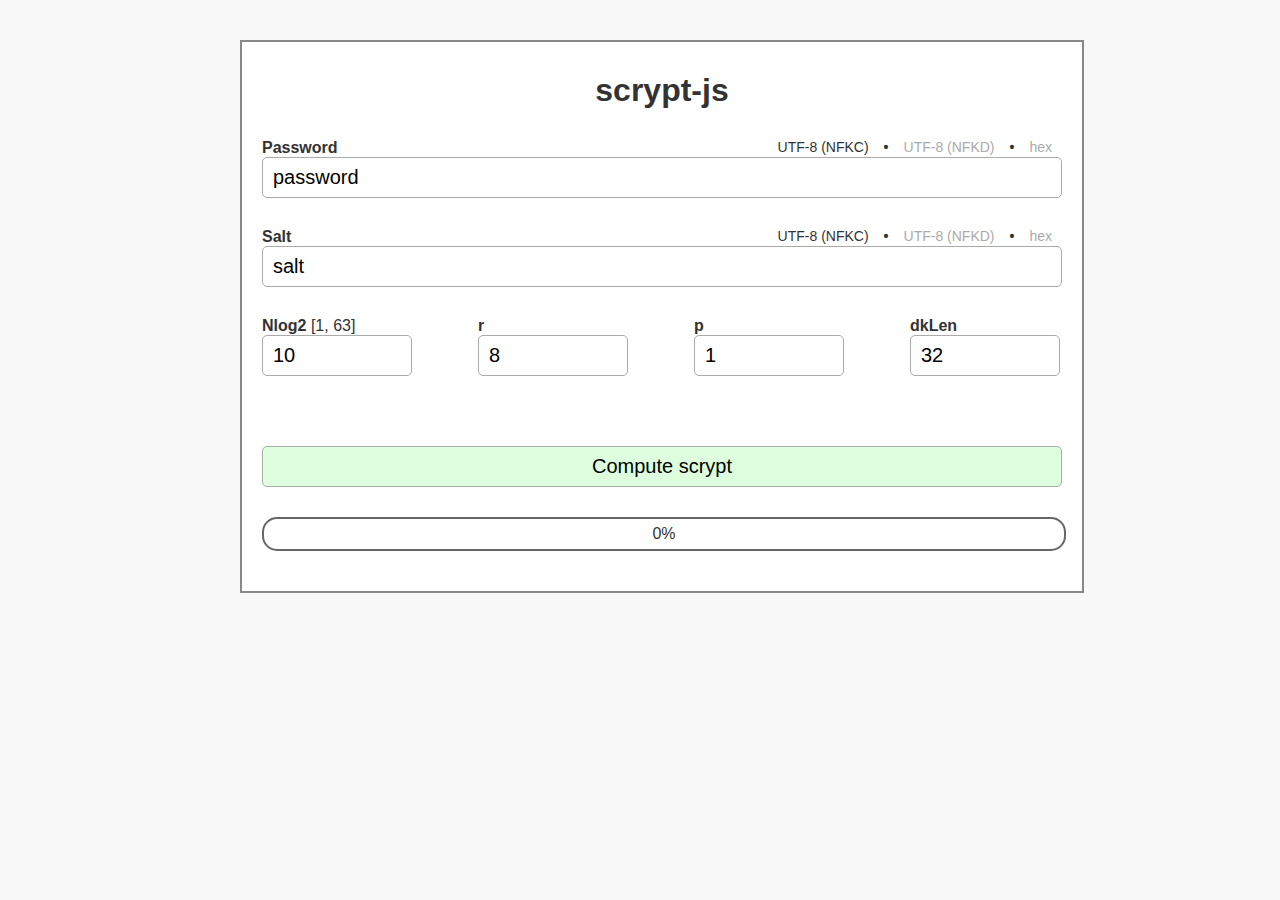
<file: .netlify/functions/node_modules/scrypt-js/index.html>
<html>
    <head>
        <title>scrypt-js</title>
        <style type="text/css">
            body {
               background: #f8f8f8;
                color: #333;
                margin: 40px 0;
            }

            body > div {
                font-family: sans-serif;
                margin-left: 50%;
            }

            body > div > div {
                background: #fff;
                border: 2px solid #888;
                margin-left: -400px;
                padding: 30px 20px 0;
                width: 800px;
            }

            h1 {
                margin: 0 0 30px 0;
                text-align: center;
            }

            .forms {
                float: right;
                font-size: 14px;
                padding-right: 10px;
            }

            .forms a {
                color: #aaa;
                cursor: pointer;
            }

            .forms b {
                padding: 0 15px;
            }

            .forms .selected {
                color: #333;
            }

            input {
                border: 1px solid #aaa;
                border-radius: 5px;
                font-size: 20px;
                padding: 8px 10px;
                width: 100%;
            }

            input[type=submit] {
                background-color: #dfd;
                cursor: pointer;
                margin-top: 40px;
            }

            input[type=submit]:active {
                background-color: #cfc;
                color: #040;
            }

            input[type=submit].cancel {
                background-color: #fdd;
            }

            input[type=submit]:active.cancel {
                background-color: #fcc;
                color: #400;
            }

            input {
                margin-bottom: 30px;
            }

            .param:first-child {
                 margin-left: 0;
            }

            .param {
                float: left;
                margin-left: 66px;
                width: 150px;
            }

            .param input {
            }

            .clearfix {
                clear: both;
            }

            #result {
                margin: 40px 0;
            }

            .progress {
                border: 2px solid #666;
                border-radius: 15px;
                height: 30px;
                position: relative;
                width: 100%;
            }

            #progressBar {
                background: #ccf;
                border-radius: 15px;
                position: absolute;
                left: 0;
                top: 0;
                width: 0;
                height: 30px;
            }

            #progressAmount {
                position: absolute;
                left: 0;
                top: 0;
                text-align: center;
                line-height: 30px;
                width: 100%;
                height: 30px;
            }
        </style>
    </head>
    <body>
        <div>
            <div>
                <h1>scrypt-js</h1>
                <div>
                    <div><b>Password</b> <span id="form-password" class="forms"><a class="form selected">UTF-8 (NFKC)</a><b>&bull;</b><a class="form">UTF-8 (NFKD)</a><b>&bull;</b><a class="form">hex</a></span></div>
                    <input id="pbkdf-password" type="text" value="password" />

                    <div><b>Salt</b> <span id="form-salt" class="forms"><a class="form selected">UTF-8 (NFKC)</a><b>&bull;</b><a class="form">UTF-8 (NFKD)</a><b>&bull;</b><a class="form">hex</a></span></div>
                    <input id="pbkdf-salt" type="text" value="salt" />

                    <div class="clearfix"></div>
                    <div>
                        <div class="param">
                            <div><b>Nlog2</b> [1, 63]</div>
                            <input id="pbkdf-Nlog2" type="text" value="10" />
                        </div>
                        <div class="param">
                            <div><b>r</b></div>
                            <input id="pbkdf-r" type="text" value="8" />
                        </div>
                        <div class="param">
                            <div><b>p</b></div>
                            <input id="pbkdf-p" type="text" value="1" />
                        </div>
                        <div class="param">
                            <div><b>dkLen</b></div>
                            <input id="pbkdf-dkLen" type="text" value="32" />
                        </div>
                    </div>
                    <div class="clearfix"></div>
                    <input id="pbkdf-submit" type="submit" value="Compute scrypt" />
                    <div class="progress"><div id="progressBar"></div><div id="progressAmount">0%</div></div>
                    <div id="result"></div>
                </div>
            </div>
        </div>
        <script src="thirdparty/setImmediate.js" type="text/javascript"></script>
        <script src="thirdparty/unorm.js" type="text/javascript"></script>
        <script src="thirdparty/buffer.js" type="text/javascript"></script>

        <script src="scrypt.js" type="text/javascript"></script>

        <script type="text/javascript">

            function get(id) { return document.getElementById(id); }
            function getValue(id) {
                var value = get(id).value;
                if (value.match(/^[0-9]+$/)) { return parseInt(value); }
                return null;
            }
            function normalized(field) {
                var value = get('pbkdf-' + field).value;
                var forms = document.getElementById('form-' + field).getElementsByClassName('selected');
                if (forms.length !== 1) { throw new Error('missing form'); }
                var form = forms[0].innerHTML;

                if (form.indexOf('NFKC') >= 0) {
                    return new buffer.SlowBuffer(value.normalize('NFKC'), 'utf8');
                } else if (form.indexOf('NFKD') >= 0) {
                    return new buffer.SlowBuffer(value.normalize('NFKD'), 'utf8');
                } else if (form.indexOf('hex') >= 0) {
                    if (!value.match(/^([0-9A-F][0-9A-F])*$/i)) {
                        throw new Error(field + ': invalid hex string');
                    }
                    return new buffer.SlowBuffer(value, 'hex');
                }

                throw new Error('Unknown ');
            }

            var firstLine = true;
            function clearConsole() {
                firstLine = true;
                get('result').innerHTML = '';
            }

            function printConsole(message) {
                if (!firstLine) { message = '<br /><br />' + message; }
                firstLine = false;
                get('result').innerHTML += message;
            }

            (function() {
                var forms = document.getElementsByClassName('form');
                for (var i = 0; i < forms.length; i++) {
                    forms[i].onclick = (function(form) {
                        return function() {
                            console.log(form);
                            var selected = form.parentNode.getElementsByClassName('selected')[0];
                            selected.classList.remove('selected');
                            form.classList.add('selected');
                        };
                    })(forms[i]);
                }
            })();

            var submit = get('pbkdf-submit');

            var done = null;
            submit.onclick = function() {
                if (done === null) {
                    clearConsole();

                    done = false;

                    try {
                        var password = normalized('password');
                        var salt = normalized('salt');
                        var N = 1 << getValue('pbkdf-Nlog2');
                        var r = getValue('pbkdf-r');
                        var p = getValue('pbkdf-p');
                        var dkLen = getValue('pbkdf-dkLen');
                        console.log(password, salt, N, r, p)

                    } catch (error) {
                        printConsole(error.message);

                        done = null;
                        return;
                    }

                    submit.classList.add('cancel');
                    submit.value = "Cancel scrypt";

                    printConsole('Started: N=' + N + ', r=' + r + ' p=' + p +
                        ', password=0x' + password.toString('hex') + ', salt=0x' + salt.toString('hex'));

                    var t0 = (new Date()).getTime();
                    scrypt.scrypt(password, salt, N, r, p, dkLen, function(progress) {
                        // Cancelled
                        if (done) { return true; }

                        // Update the progress bar
                        get('progressBar').style.width = parseInt(100 * progress) + '%';
                        get('progressAmount').innerHTML = parseInt(100 * progress) + '%';
                    }).then(function(key) {
                        key = new buffer.SlowBuffer(key);
                        printConsole("Generated: " + key.toString('hex'));
                        printConsole("Complete: " + (((new Date()).getTime() - t0) / 1000) + 's');
                    }, function(error) {
                        if (error.message === "cancelled") {
                            printConsole("Cancelled!");
                        } else {
                            printConsole("Error: " + error.message);
                        }
                    }).then(function() {
                        submit.classList.remove('cancel');
                        submit.value = "Compute scrypt";

                        done = null;
                        get('progressBar').style.width = '0%';
                        get('progressAmount').innerHTML = '0%';
                    });

                } else if (done === false) {
                    done = true;
                }
            };
        </script>
    </body>
</html>
</file>
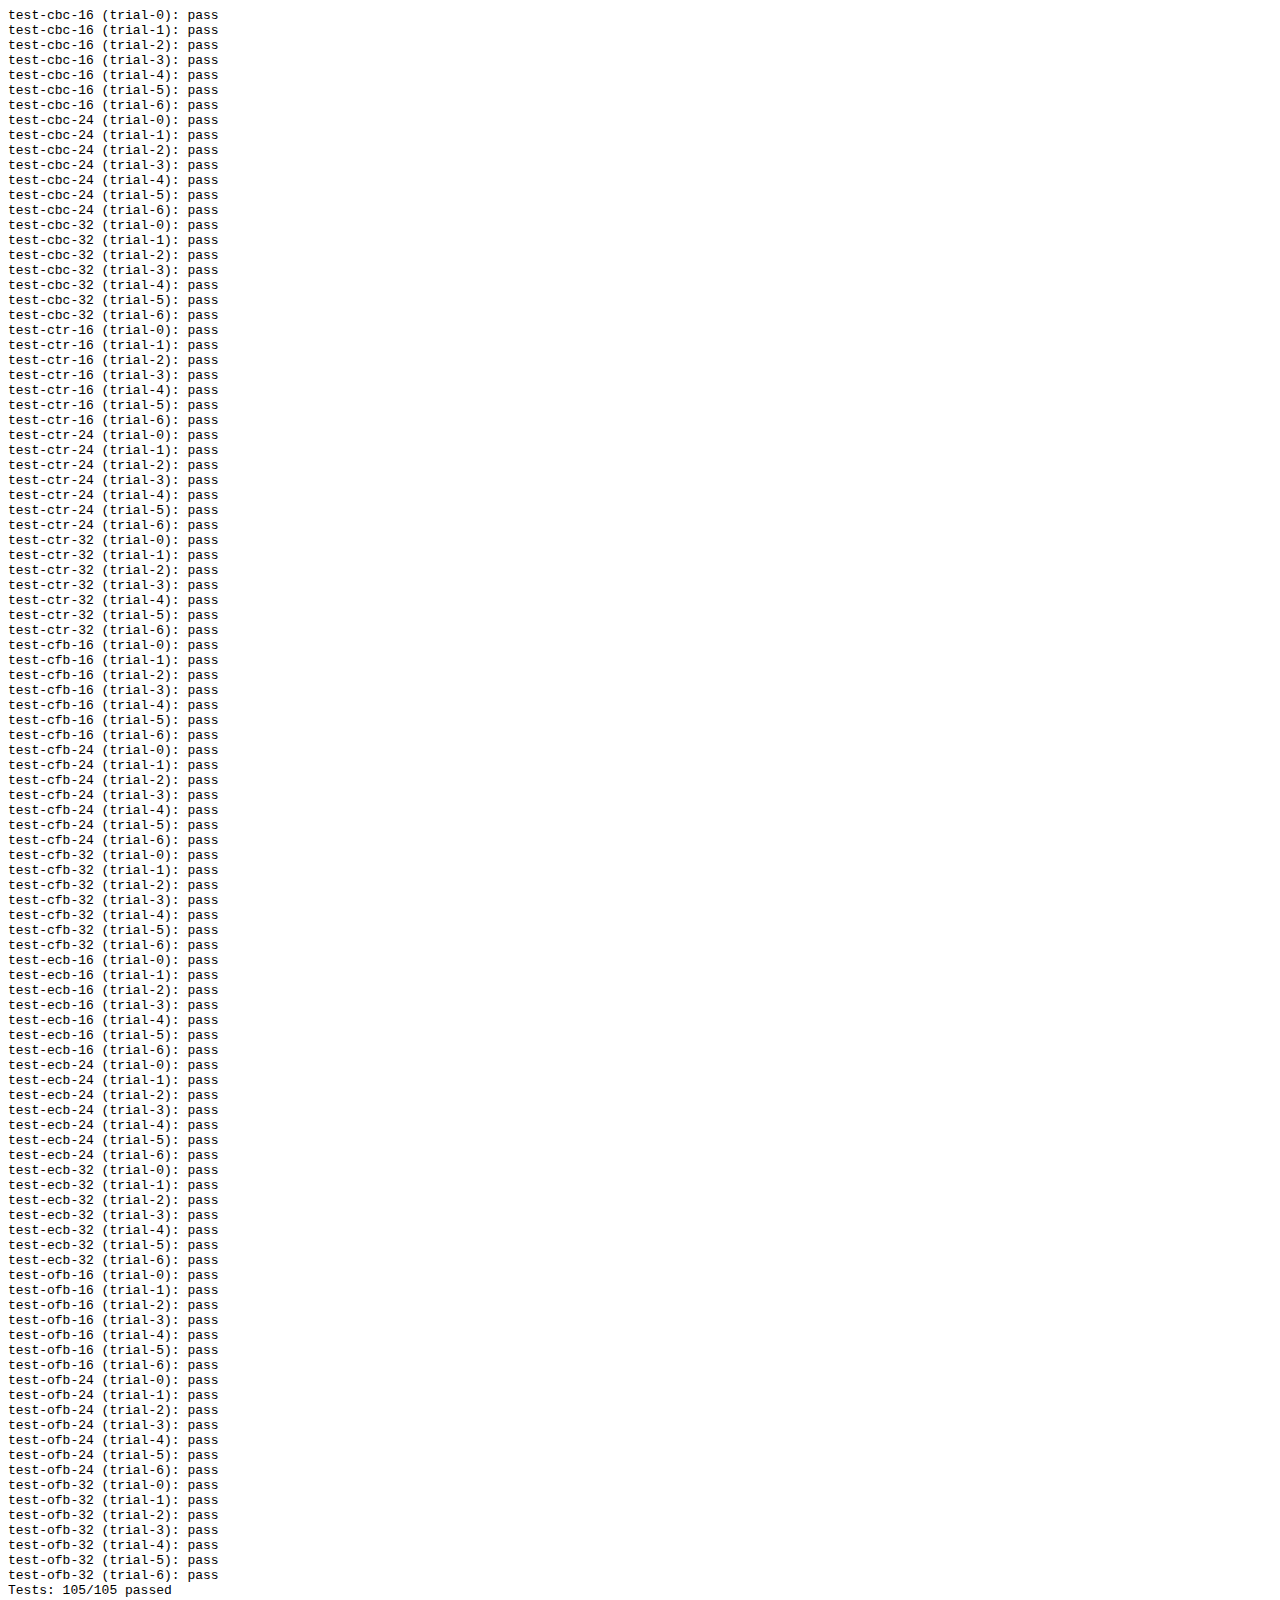
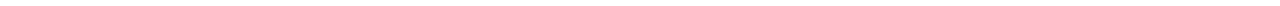
<file: .netlify/functions/node_modules/aes-js/test/test.html>
<html>
  <body>
    <div style="font-family: monospace" id="console"></div>
    <script type="text/javascript" src="../index.js"></script>
    <script type="text/javascript">
      var Console = document.getElementById('console');

      function bufferEquals(a, b) {
          if (a.length != b.length) { return false; }
          for (var i = 0; i < a.length; i++) {
              if (a[i] != b[i]) { return false; }
          }
          return true;
      }

      // http://stackoverflow.com/questions/9838812/how-can-i-open-a-json-file-in-javascript-without-jquery
      function loadJSON(path, success, error) {
        var xhr = new XMLHttpRequest();
        xhr.onreadystatechange = function()
        {
          if (xhr.readyState === XMLHttpRequest.DONE) {
            if (xhr.status === 200 || xhr.status == 0) {
              if (success) {
                success(JSON.parse(xhr.responseText));
              }
            } else {
              if (error) {
                error(xhr);
              }
            }
          }
        };
        xhr.open("GET", path, true);
        xhr.send();
      }

      function runTest(options) {

          var modeOfOperation = options.modeOfOperation;
          var mo = aesjs.ModeOfOperation[modeOfOperation];

          return function (test) {
              var func;
              switch (modeOfOperation) {
                  case 'ecb':
                      func = function() { return new mo(options.key); }
                      break;
                  case 'cfb':
                      func = function() { return new mo(options.key, options.iv, options.segmentSize); }
                      break;
                  case 'ofb':
                  case 'cbc':
                      func = function() { return new mo(options.key, options.iv); }
                      break;
                  case 'ctr':
                      func = function() { return new mo(options.key, new aesjs.Counter(0)); }
                      break;
                  default:
                      throw new Error('unknwon mode of operation')
              }

              var encrypter = func(), decrypter = func();
              var totalDiffers = 0;
              for (var i = 0; i < options.plaintext.length; i++) {
                  var ciphertext2 = encrypter.encrypt(options.plaintext[i]);
                  if (!bufferEquals(ciphertext2, options.encrypted[i])) {
                      return "encrypt failed to match test vector";
                  }

                  var plaintext2 = decrypter.decrypt(ciphertext2);
                   if (!bufferEquals(plaintext2, options.plaintext[i])) {
                      return "decrypt failed to match original text";
                  }
              }

              return "pass";
          }
      }



      loadJSON('test-vectors.json', function(data) {
          var passed = 0;

          var trials = {};
          for (var i = 0; i < data.length; i++) {
              var test = data[i];
              name = 'test-' + test.modeOfOperation + '-' + test.key.length;

              if (trials[name] == null) { trials[name] = 0; }
              var trial = trials[name]++;

              var result = runTest(test)();
              Console.innerHTML += name + ' (trial-' + (trial) + '): ' + result + '<br />';
              if (result == 'pass') { passed++; }
          }
          Console.innerHTML += 'Tests: ' + passed + '/' + data.length + ' passed' + '<br />';
      
      }, function(error) {
          console.log(error);
      });
    </script>
  </body>
</html>
</file>
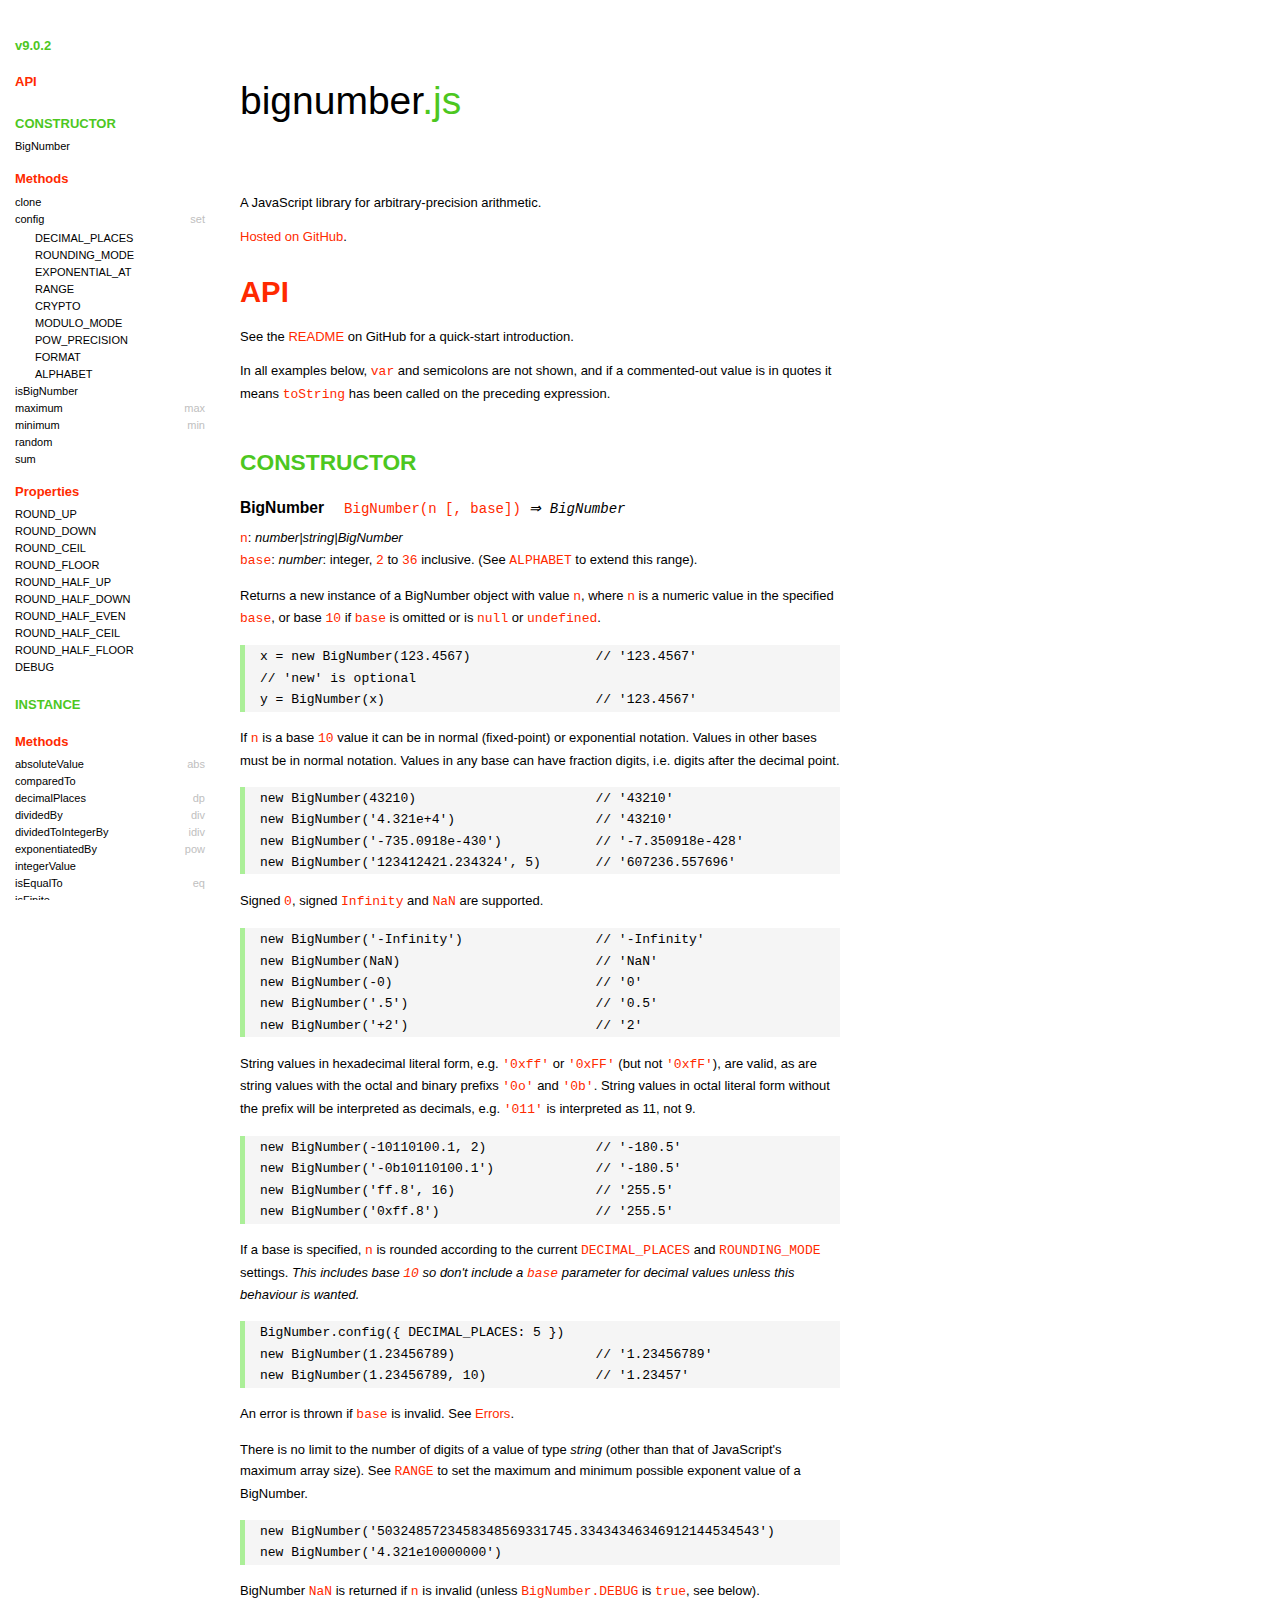
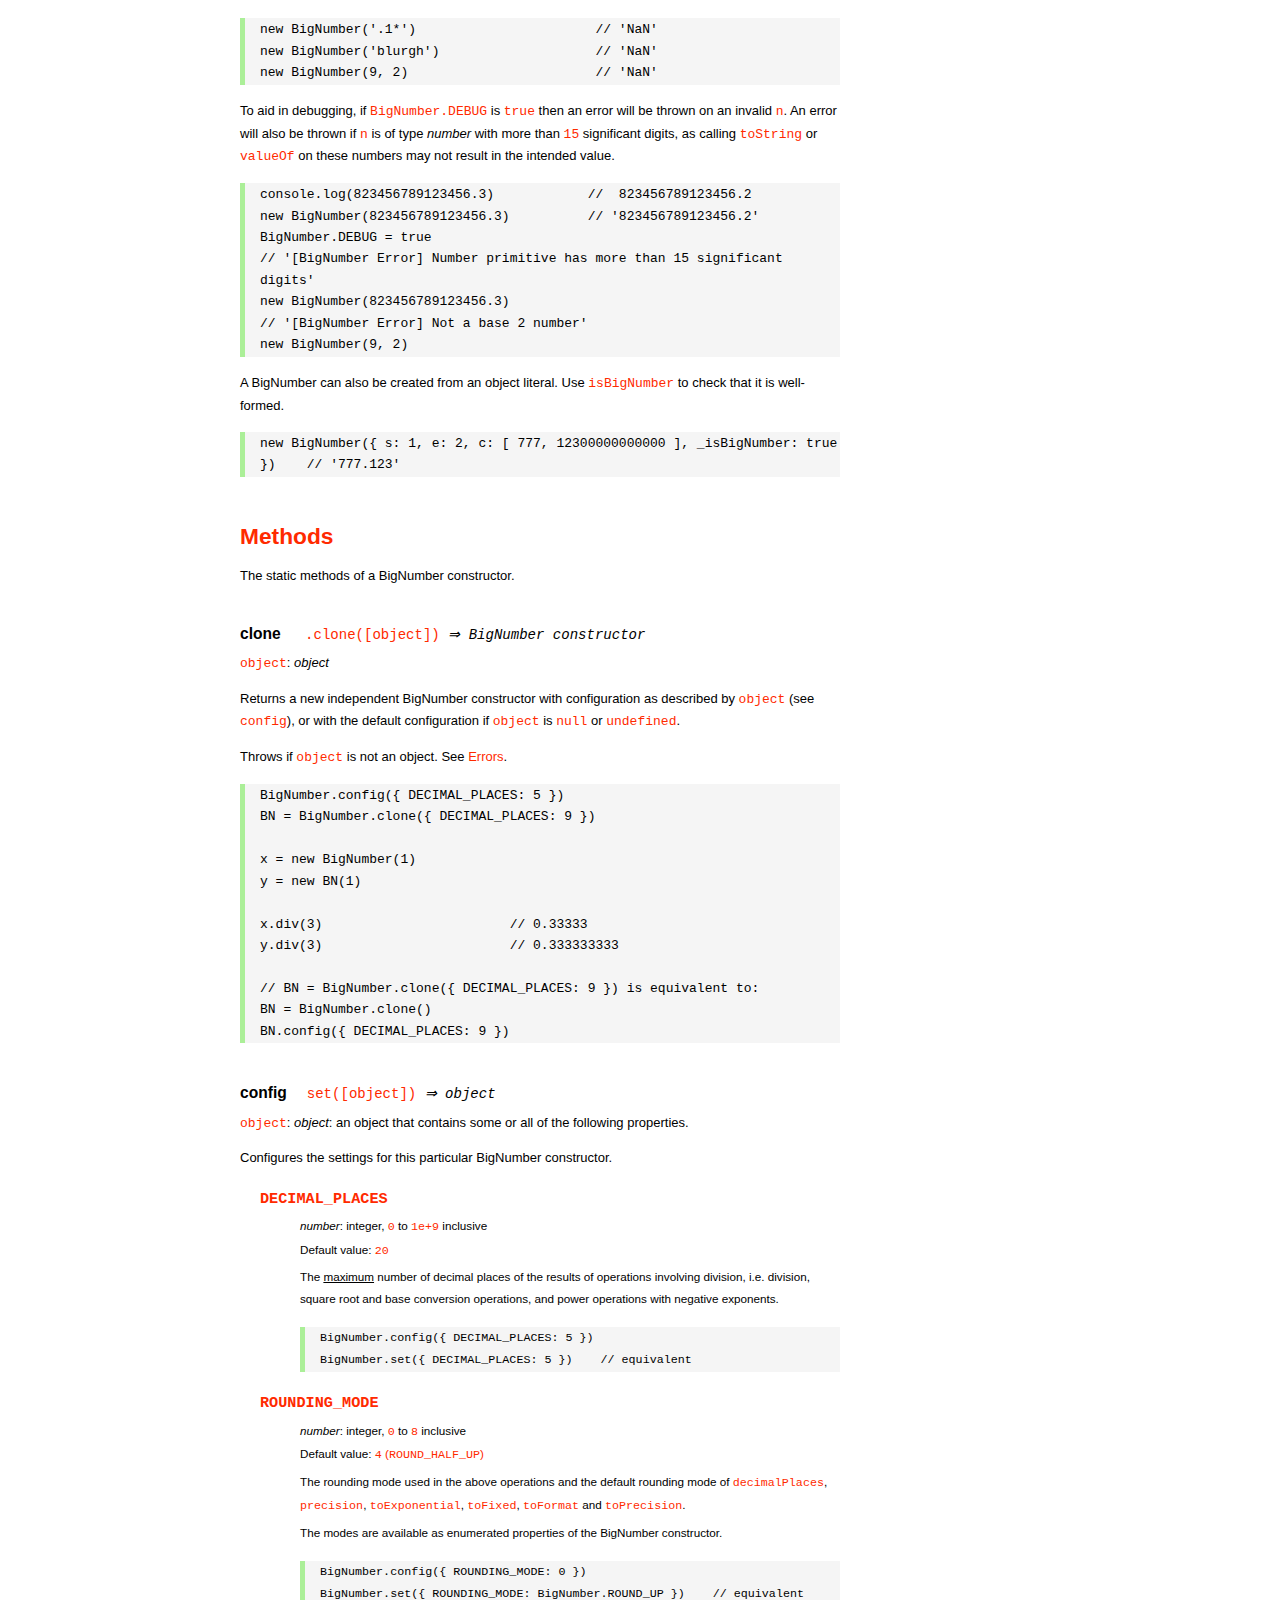
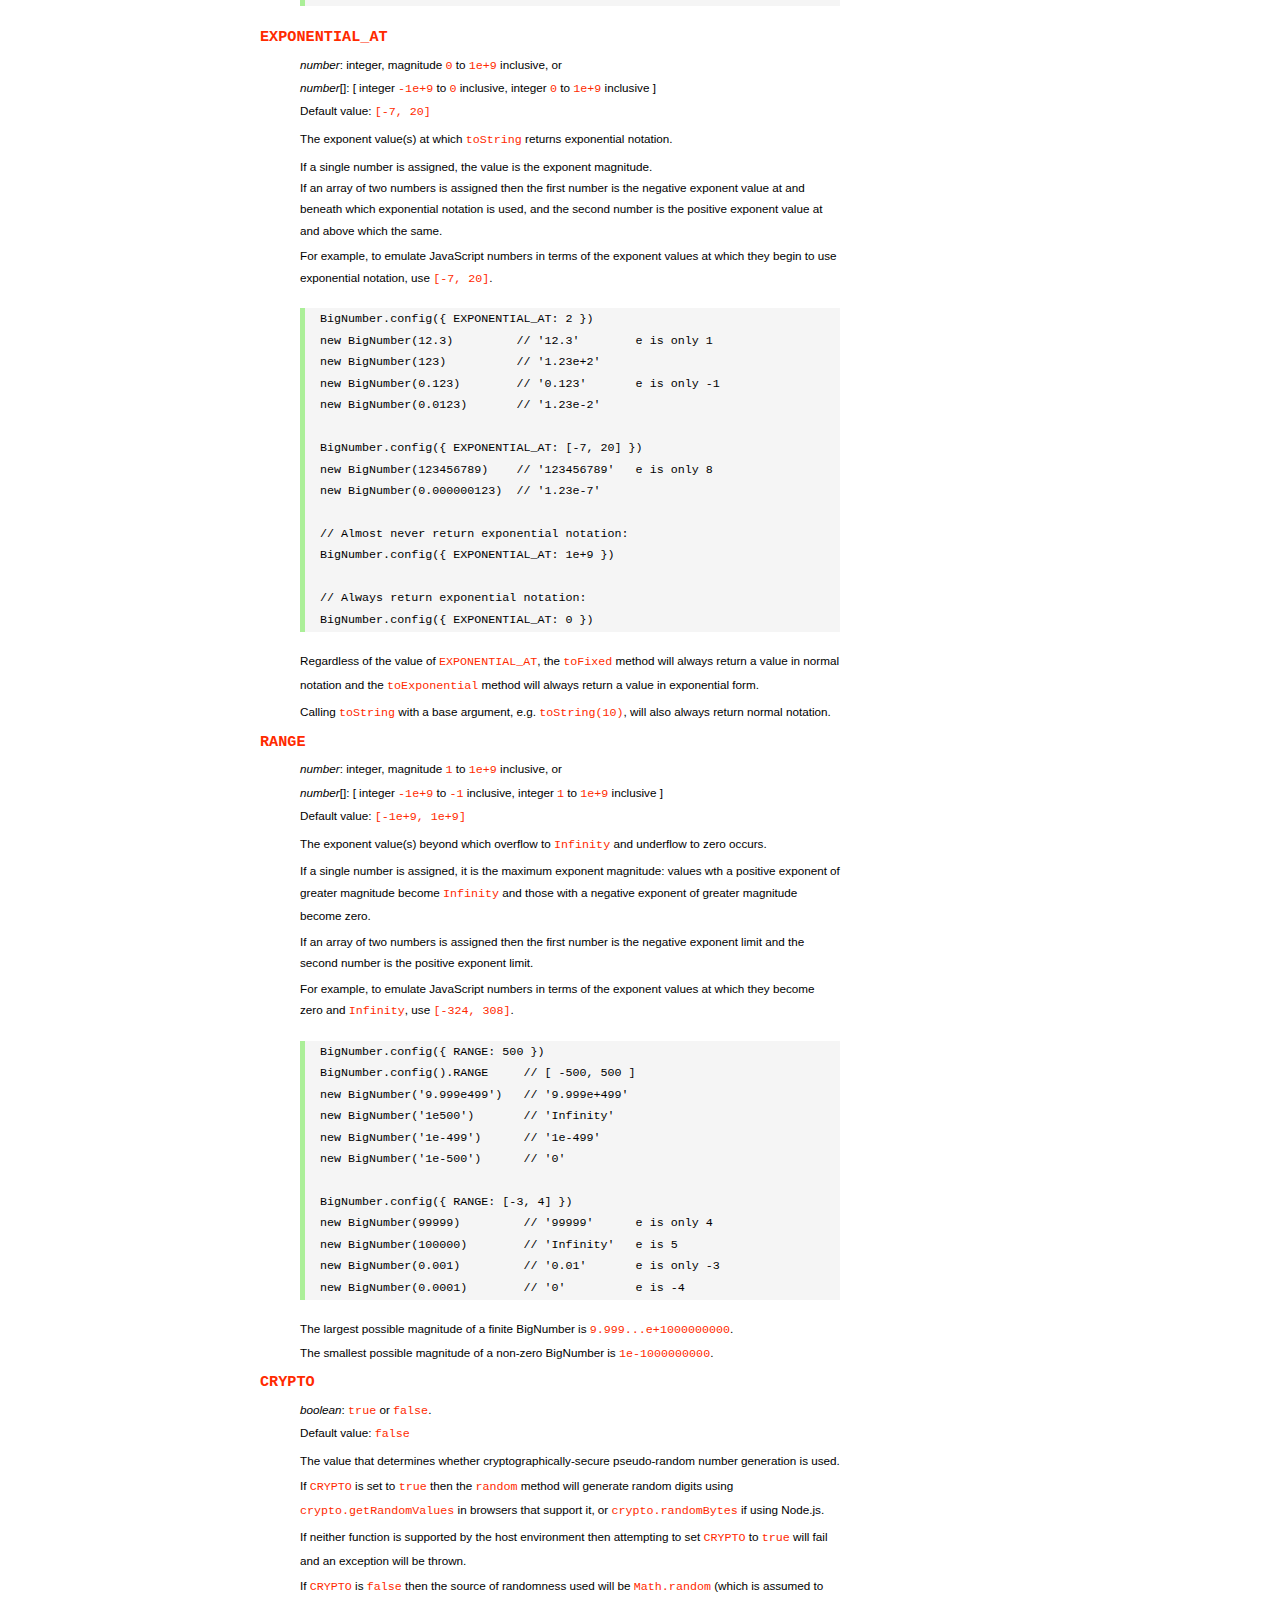
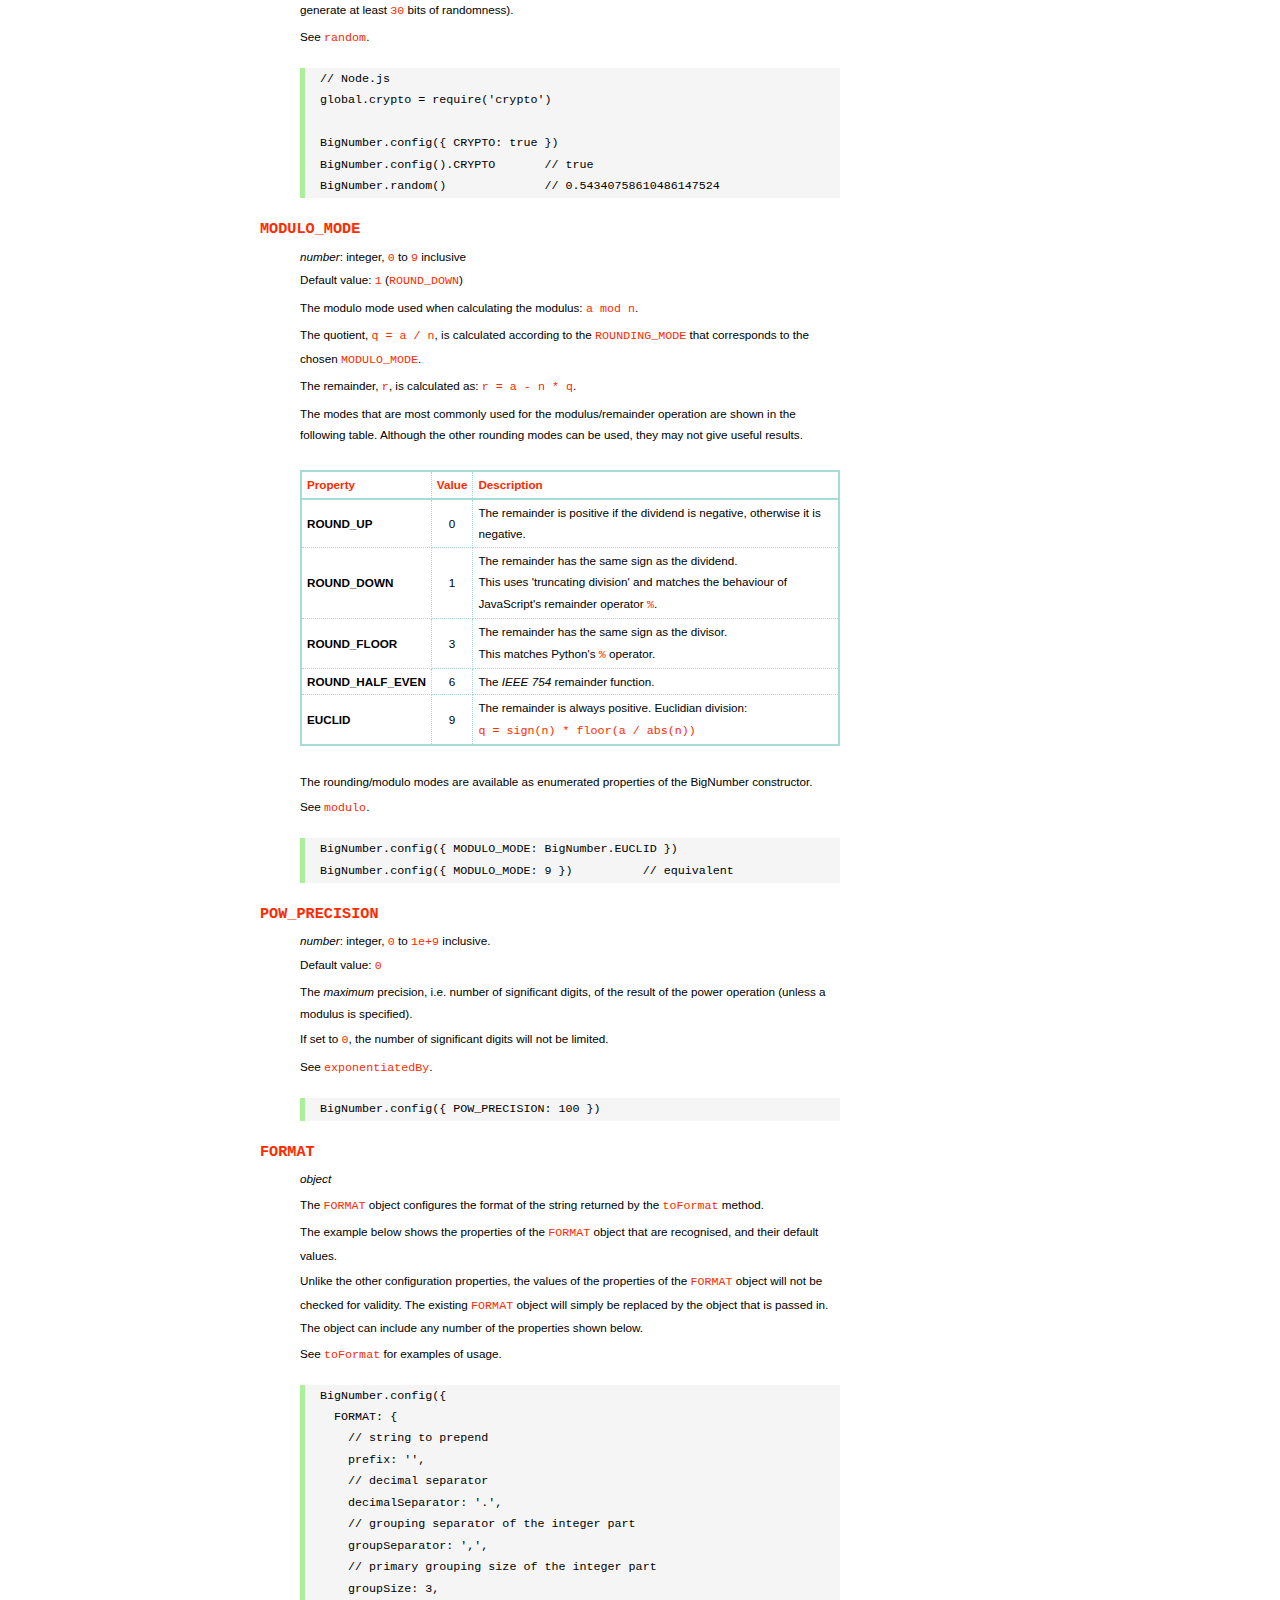
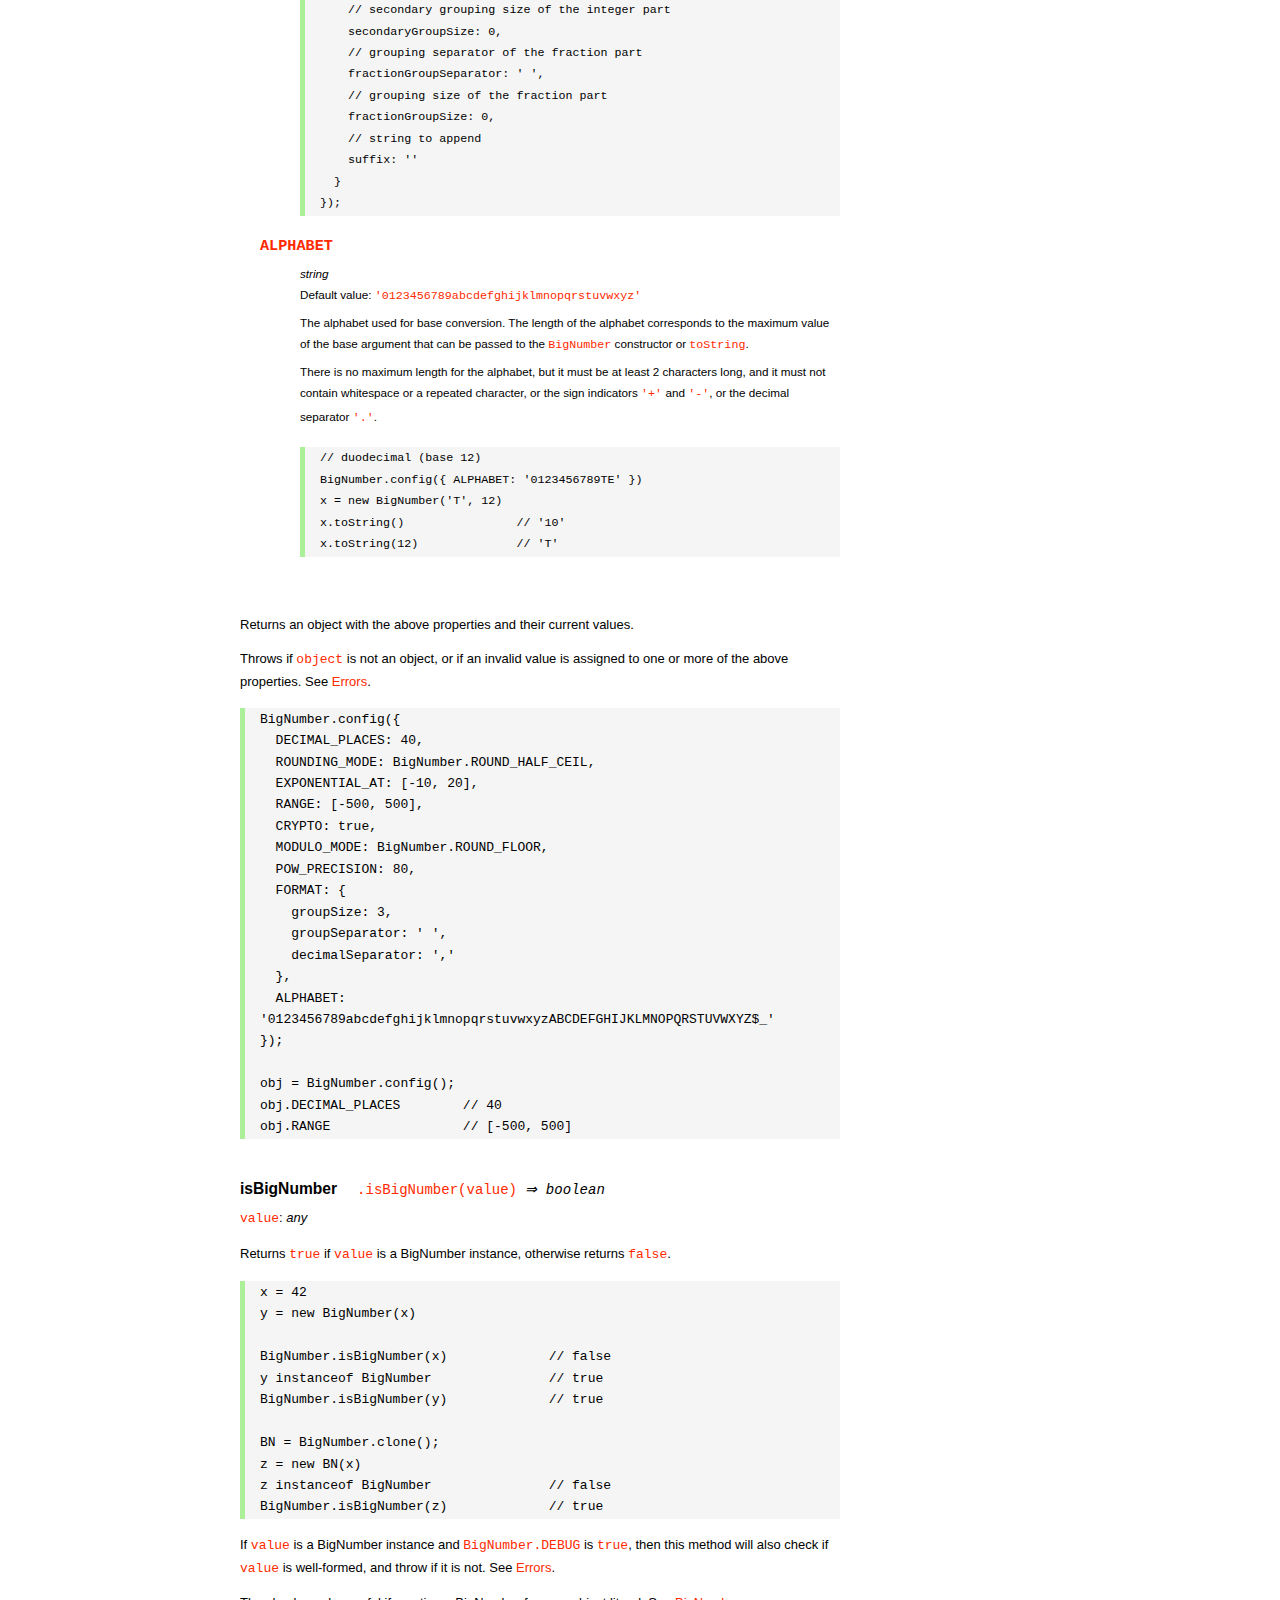
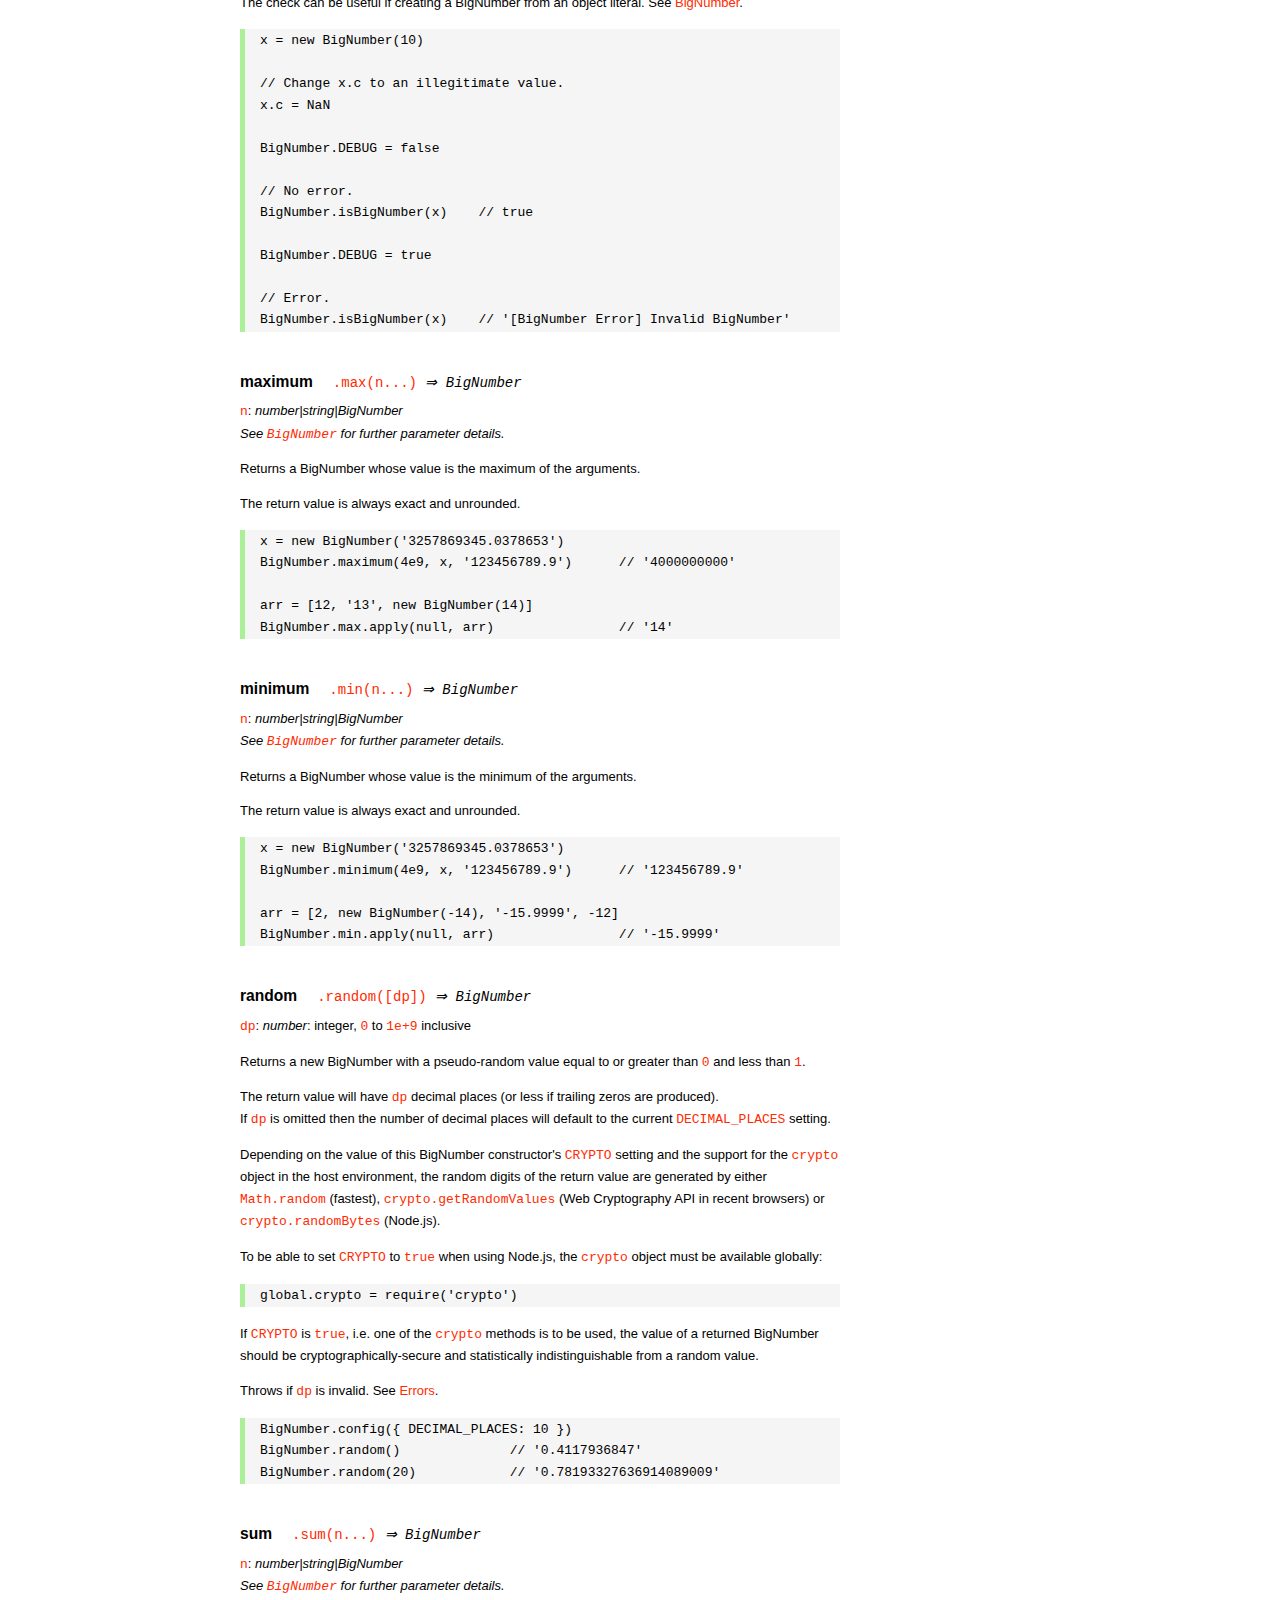
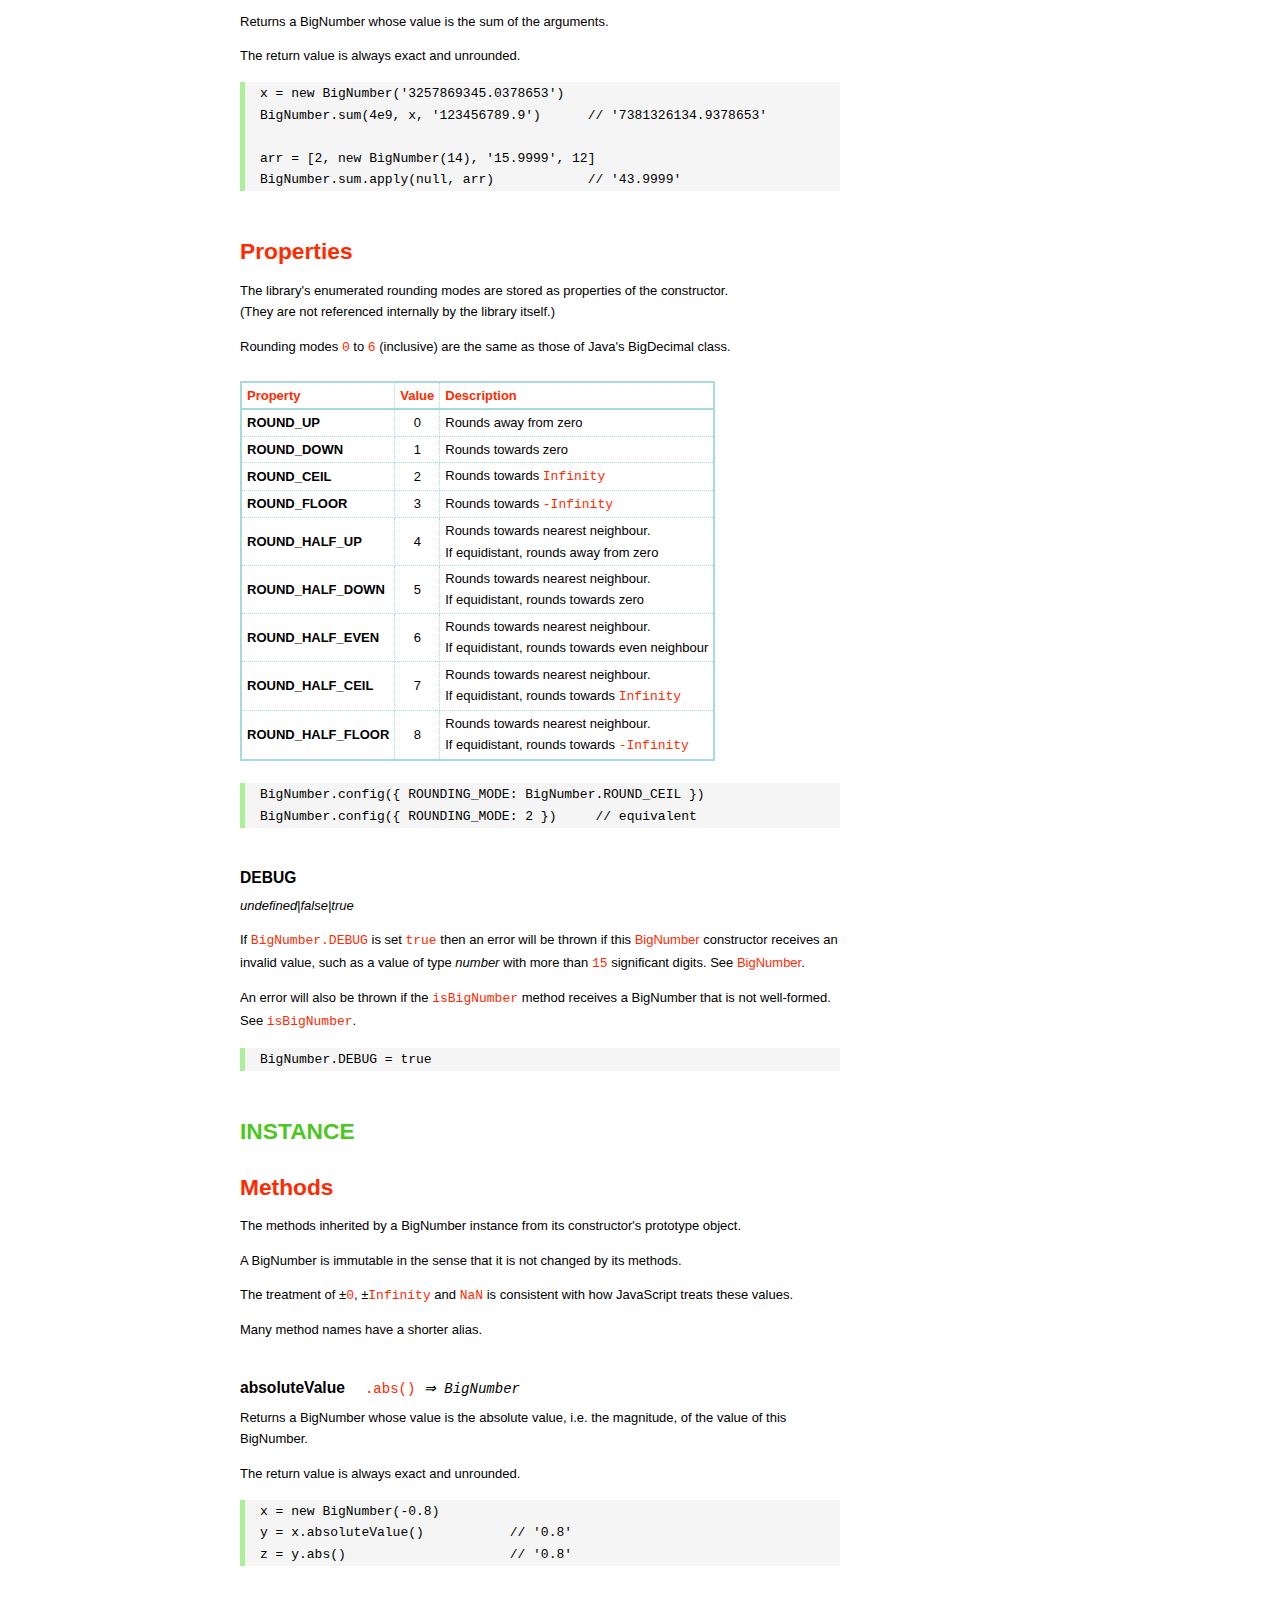
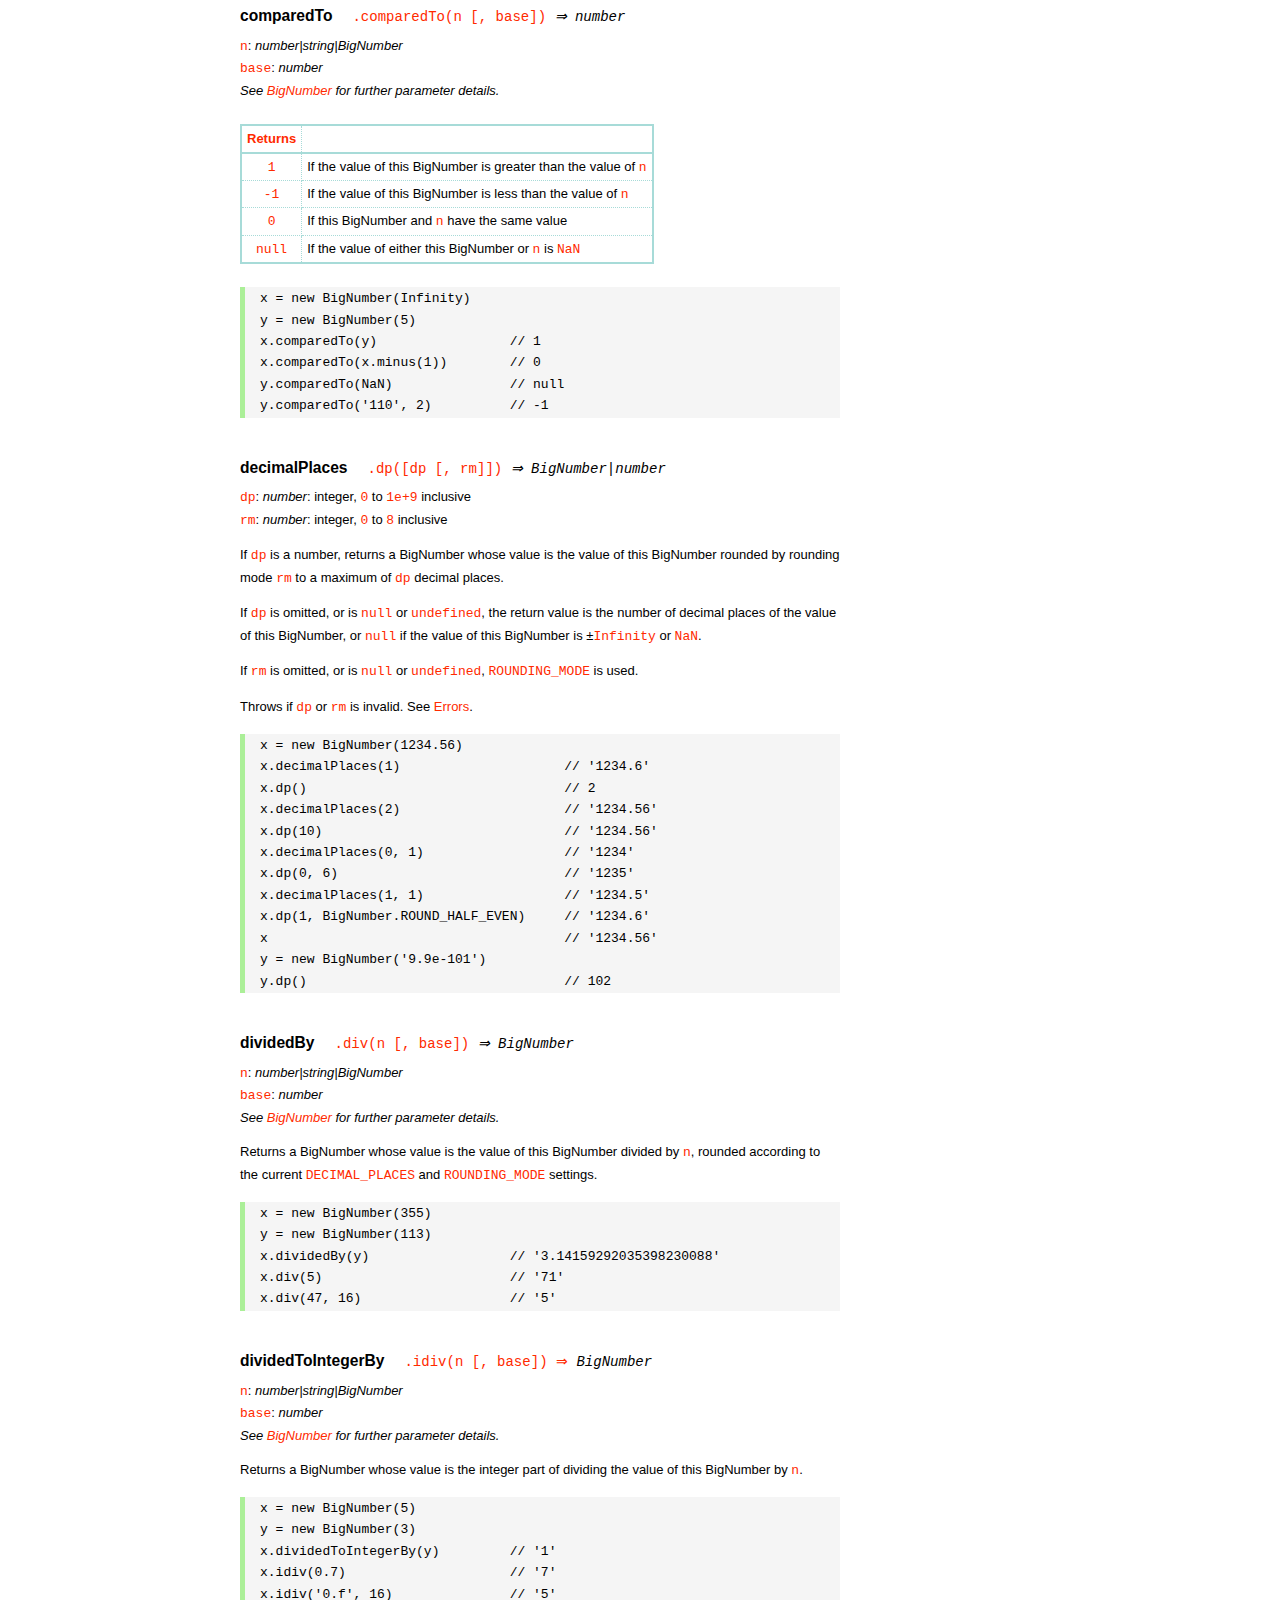
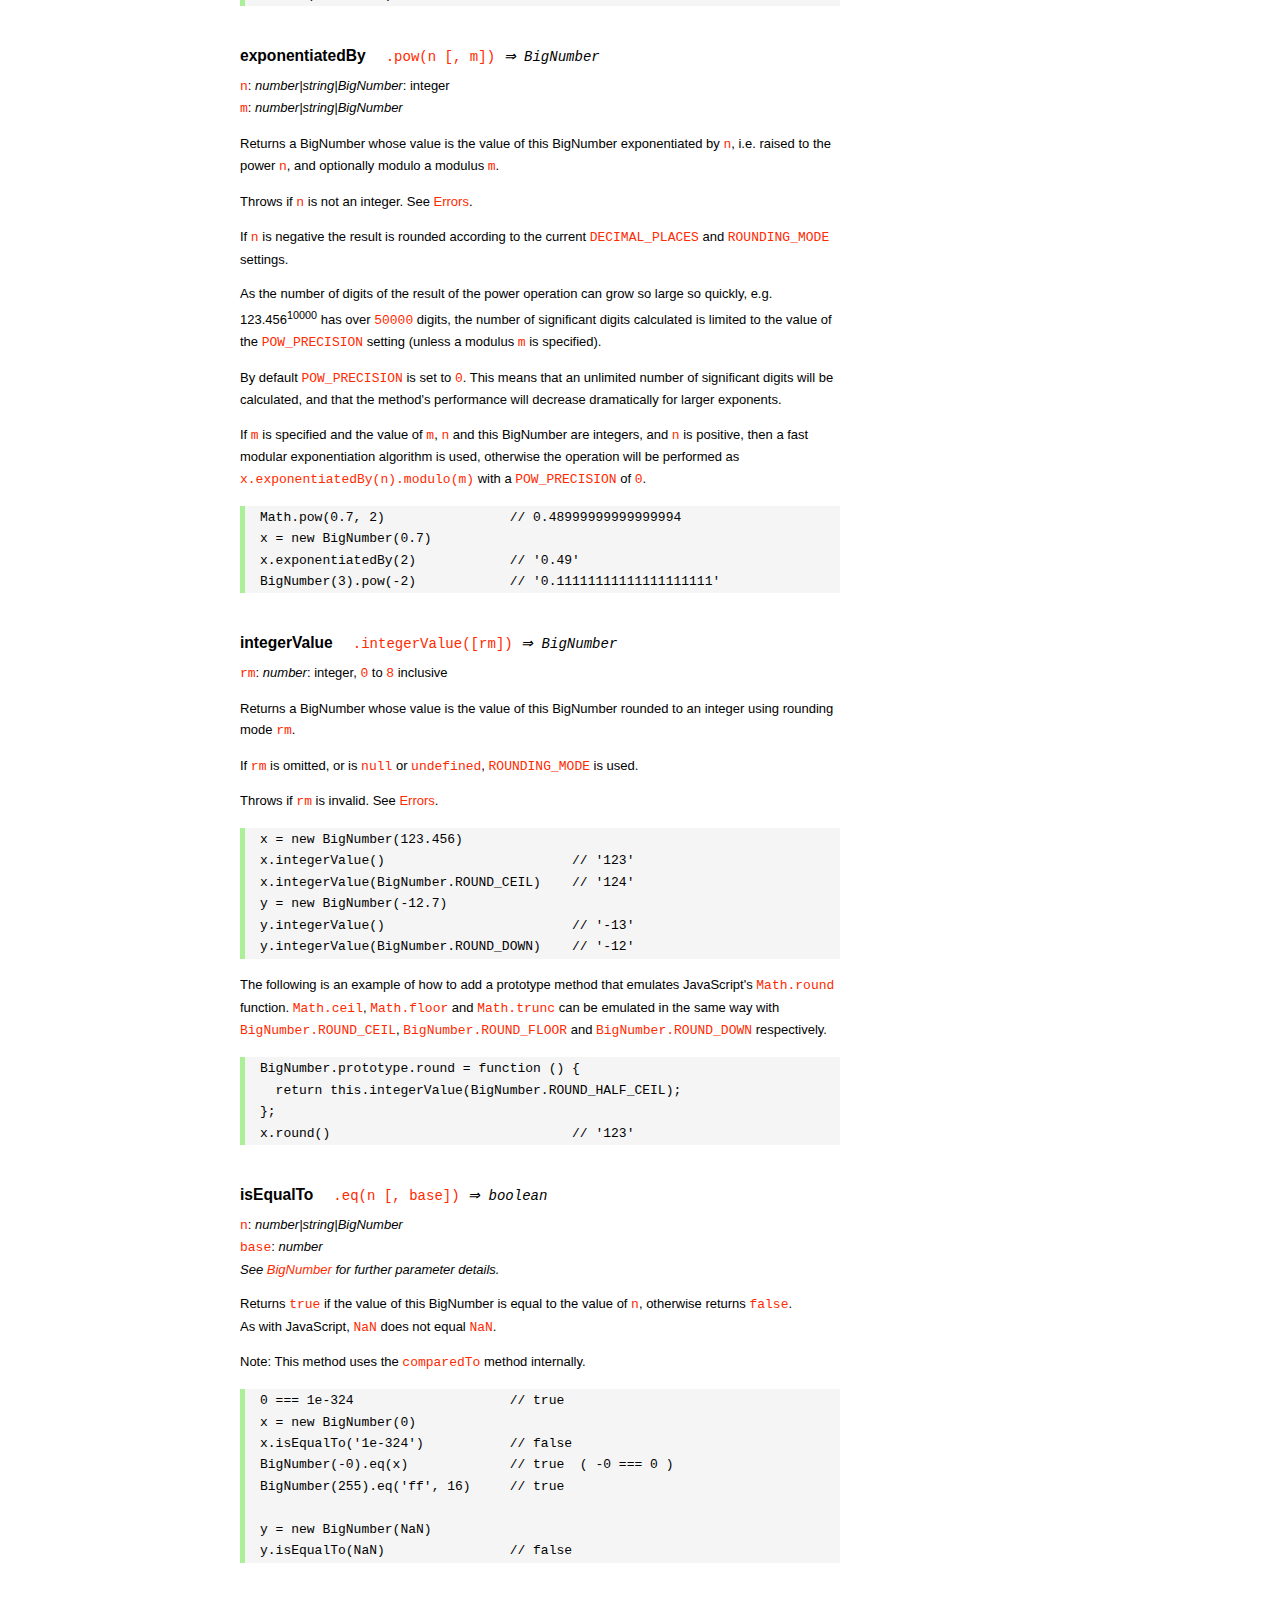
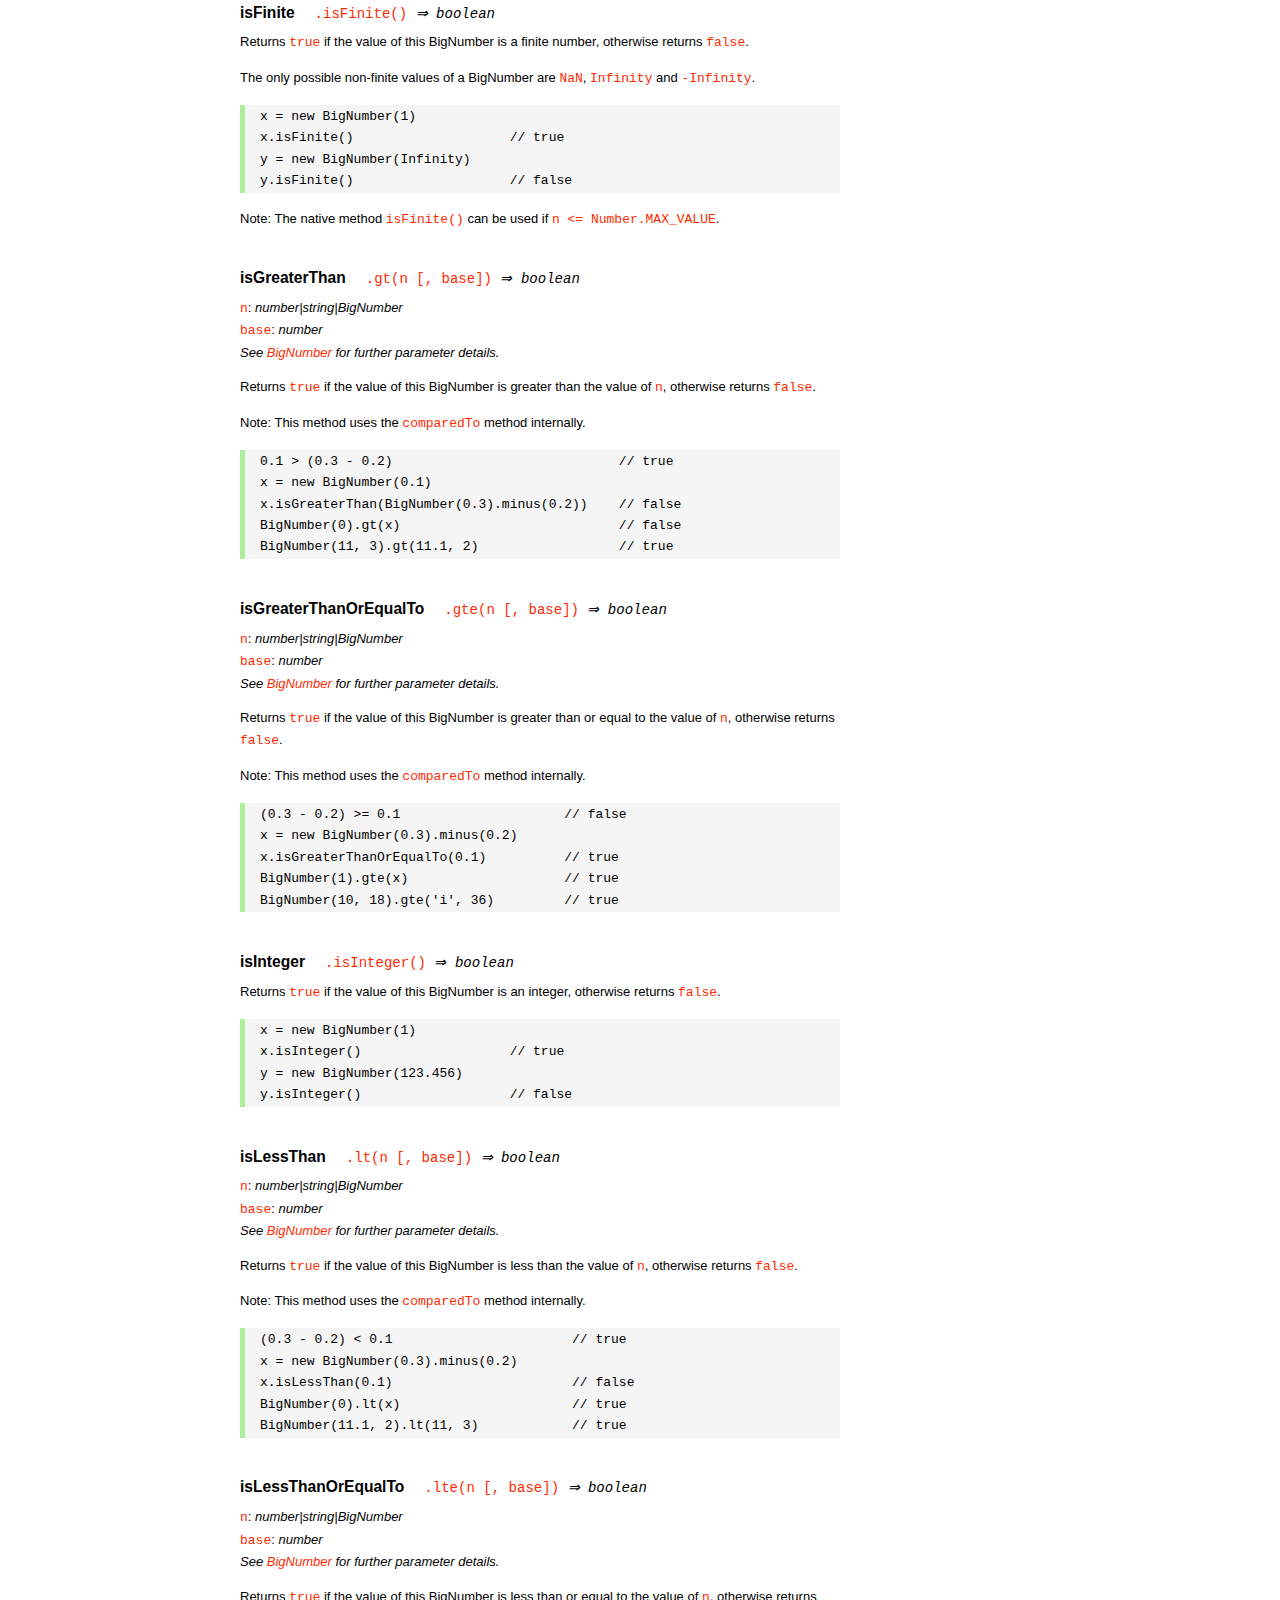
<file: .netlify/functions/node_modules/bignumber.js/doc/API.html>
<!DOCTYPE HTML>
<html>
<head>
<meta charset="utf-8">
<meta http-equiv="X-UA-Compatible" content="IE=edge">
<meta name="Author" content="M Mclaughlin">
<title>bignumber.js API</title>
<style>
html{font-size:100%}
body{background:#fff;font-family:"Helvetica Neue",Helvetica,Arial,sans-serif;font-size:13px;
  line-height:1.65em;min-height:100%;margin:0}
body,i{color:#000}
.nav{background:#fff;position:fixed;top:0;bottom:0;left:0;width:200px;overflow-y:auto;
  padding:15px 0 30px 15px}
div.container{width:600px;margin:50px 0 50px 240px}
p{margin:0 0 1em;width:600px}
pre,ul{margin:1em 0}
h1,h2,h3,h4,h5{margin:0;padding:1.5em 0 0}
h1,h2{padding:.75em 0}
h1{font:400 3em Verdana,sans-serif;color:#000;margin-bottom:1em}
h2{font-size:2.25em;color:#ff2a00}
h3{font-size:1.75em;color:#4dc71f}
h4{font-size:1.75em;color:#ff2a00;padding-bottom:.75em}
h5{font-size:1.2em;margin-bottom:.4em}
h6{font-size:1.1em;margin-bottom:0.8em;padding:0.5em 0}
dd{padding-top:.35em}
dt{padding-top:.5em}
b{font-weight:700}
dt b{font-size:1.3em}
a,a:visited{color:#ff2a00;text-decoration:none}
a:active,a:hover{outline:0;text-decoration:underline}
.nav a,.nav b,.nav a:visited{display:block;color:#ff2a00;font-weight:700; margin-top:15px}
.nav b{color:#4dc71f;margin-top:20px;cursor:default;width:auto}
ul{list-style-type:none;padding:0 0 0 20px}
.nav ul{line-height:14px;padding-left:0;margin:5px 0 0}
.nav ul a,.nav ul a:visited,span{display:inline;color:#000;font-family:Verdana,Geneva,sans-serif;
  font-size:11px;font-weight:400;margin:0}
.inset,ul.inset{margin-left:20px}
.inset{font-size:.9em}
.nav li{width:auto;margin:0 0 3px}
.alias{font-style:italic;margin-left:20px}
table{border-collapse:collapse;border-spacing:0;border:2px solid #a7dbd8;margin:1.75em 0;padding:0}
td,th{text-align:left;margin:0;padding:2px 5px;border:1px dotted #a7dbd8}
th{border-top:2px solid #a7dbd8;border-bottom:2px solid #a7dbd8;color:#ff2a00}
code,pre{font-family:Consolas, monaco, monospace;font-weight:400}
pre{background:#f5f5f5;white-space:pre-wrap;word-wrap:break-word;border-left:5px solid #abef98;
  padding:1px 0 1px 15px;margin:1.2em 0}
code,.nav-title{color:#ff2a00}
.end{margin-bottom:25px}
.centre{text-align:center}
.error-table{font-size:13px;width:100%}
#faq{margin:3em 0 0}
li span{float:right;margin-right:10px;color:#c0c0c0}
#js{font:inherit;color:#4dc71f}
</style>
</head>
<body>

  <div class="nav">

    <b>v9.0.2</b>

	<a class='nav-title' href="#">API</a>

    <b> CONSTRUCTOR </b>
    <ul>
      <li><a href="#bignumber">BigNumber</a></li>
    </ul>

    <a href="#methods">Methods</a>
    <ul>
      <li><a href="#clone">clone</a></li>
      <li><a href="#config" >config</a><span>set</span></li>
      <li>
        <ul class="inset">
          <li><a href="#decimal-places">DECIMAL_PLACES</a></li>
          <li><a href="#rounding-mode" >ROUNDING_MODE</a></li>
          <li><a href="#exponential-at">EXPONENTIAL_AT</a></li>
          <li><a href="#range"         >RANGE</a></li>
          <li><a href="#crypto"        >CRYPTO</a></li>
          <li><a href="#modulo-mode"   >MODULO_MODE</a></li>
          <li><a href="#pow-precision" >POW_PRECISION</a></li>
          <li><a href="#format"        >FORMAT</a></li>
          <li><a href="#alphabet"      >ALPHABET</a></li>
        </ul>
      </li>
      <li><a href="#isBigNumber">isBigNumber</a></li>
      <li><a href="#max"        >maximum</a><span>max</span></li>
      <li><a href="#min"        >minimum</a><span>min</span></li>
      <li><a href="#random"     >random</a></li>
      <li><a href="#sum"        >sum</a></li>
    </ul>

    <a href="#constructor-properties">Properties</a>
    <ul>
      <li><a href="#round-up"        >ROUND_UP</a></li>
      <li><a href="#round-down"      >ROUND_DOWN</a></li>
      <li><a href="#round-ceil"      >ROUND_CEIL</a></li>
      <li><a href="#round-floor"     >ROUND_FLOOR</a></li>
      <li><a href="#round-half-up"   >ROUND_HALF_UP</a></li>
      <li><a href="#round-half-down" >ROUND_HALF_DOWN</a></li>
      <li><a href="#round-half-even" >ROUND_HALF_EVEN</a></li>
      <li><a href="#round-half-ceil" >ROUND_HALF_CEIL</a></li>
      <li><a href="#round-half-floor">ROUND_HALF_FLOOR</a></li>
      <li><a href="#debug"           >DEBUG</a></li>
    </ul>

    <b> INSTANCE </b>

    <a href="#prototype-methods">Methods</a>
    <ul>
      <li><a href="#abs"    >absoluteValue         </a><span>abs</span>  </li>
      <li><a href="#cmp"    >comparedTo            </a>                  </li>
      <li><a href="#dp"     >decimalPlaces         </a><span>dp</span>   </li>
      <li><a href="#div"    >dividedBy             </a><span>div</span>  </li>
      <li><a href="#divInt" >dividedToIntegerBy    </a><span>idiv</span> </li>
      <li><a href="#pow"    >exponentiatedBy       </a><span>pow</span>  </li>
      <li><a href="#int"    >integerValue          </a>                  </li>
      <li><a href="#eq"     >isEqualTo             </a><span>eq</span>   </li>
      <li><a href="#isF"    >isFinite              </a>                  </li>
      <li><a href="#gt"     >isGreaterThan         </a><span>gt</span>   </li>
      <li><a href="#gte"    >isGreaterThanOrEqualTo</a><span>gte</span>  </li>
      <li><a href="#isInt"  >isInteger             </a>                  </li>
      <li><a href="#lt"     >isLessThan            </a><span>lt</span>   </li>
      <li><a href="#lte"    >isLessThanOrEqualTo   </a><span>lte</span>  </li>
      <li><a href="#isNaN"  >isNaN                 </a>                  </li>
      <li><a href="#isNeg"  >isNegative            </a>                  </li>
      <li><a href="#isPos"  >isPositive            </a>                  </li>
      <li><a href="#isZ"    >isZero                </a>                  </li>
      <li><a href="#minus"  >minus                 </a>                  </li>
      <li><a href="#mod"    >modulo                </a><span>mod</span>  </li>
      <li><a href="#times"  >multipliedBy          </a><span>times</span></li>
      <li><a href="#neg"    >negated               </a>                  </li>
      <li><a href="#plus"   >plus                  </a>                  </li>
      <li><a href="#sd"     >precision             </a><span>sd</span>   </li>
      <li><a href="#shift"  >shiftedBy             </a>                  </li>
      <li><a href="#sqrt"   >squareRoot            </a><span>sqrt</span> </li>
      <li><a href="#toE"    >toExponential         </a>                  </li>
      <li><a href="#toFix"  >toFixed               </a>                  </li>
      <li><a href="#toFor"  >toFormat              </a>                  </li>
      <li><a href="#toFr"   >toFraction            </a>                  </li>
      <li><a href="#toJSON" >toJSON                </a>                  </li>
      <li><a href="#toN"    >toNumber              </a>                  </li>
      <li><a href="#toP"    >toPrecision           </a>                  </li>
      <li><a href="#toS"    >toString              </a>                  </li>
      <li><a href="#valueOf">valueOf               </a>                  </li>
    </ul>

    <a href="#instance-properties">Properties</a>
    <ul>
      <li><a href="#coefficient">c: coefficient</a></li>
      <li><a href="#exponent"   >e: exponent</a></li>
      <li><a href="#sign"       >s: sign</a></li>
    </ul>

    <a href="#zero-nan-infinity">Zero, NaN &amp; Infinity</a>
    <a href="#Errors">Errors</a>
    <a href="#type-coercion">Type coercion</a>
    <a class='end' href="#faq">FAQ</a>

  </div>

  <div class="container">

    <h1>bignumber<span id='js'>.js</span></h1>

    <p>A JavaScript library for arbitrary-precision arithmetic.</p>
    <p><a href="https://github.com/MikeMcl/bignumber.js">Hosted on GitHub</a>. </p>

    <h2>API</h2>

    <p>
      See the <a href='https://github.com/MikeMcl/bignumber.js'>README</a> on GitHub for a
      quick-start introduction.
    </p>
    <p>
      In all examples below, <code>var</code> and semicolons are not shown, and if a commented-out
      value is in quotes it means <code>toString</code> has been called on the preceding expression.
    </p>


    <h3>CONSTRUCTOR</h3>


    <h5 id="bignumber">
      BigNumber<code class='inset'>BigNumber(n [, base]) <i>&rArr; BigNumber</i></code>
    </h5>
    <p>
      <code>n</code>: <i>number|string|BigNumber</i><br />
      <code>base</code>: <i>number</i>: integer, <code>2</code> to <code>36</code> inclusive. (See
      <a href='#alphabet'><code>ALPHABET</code></a> to extend this range).
    </p>
    <p>
      Returns a new instance of a BigNumber object with value <code>n</code>, where <code>n</code>
      is a numeric value in the specified <code>base</code>, or base <code>10</code> if
      <code>base</code> is omitted or is <code>null</code> or <code>undefined</code>.
    </p>
    <pre>
x = new BigNumber(123.4567)                // '123.4567'
// 'new' is optional
y = BigNumber(x)                           // '123.4567'</pre>
    <p>
      If <code>n</code> is a base <code>10</code> value it can be in normal (fixed-point) or
      exponential notation. Values in other bases must be in normal notation. Values in any base can
      have fraction digits, i.e. digits after the decimal point.
    </p>
    <pre>
new BigNumber(43210)                       // '43210'
new BigNumber('4.321e+4')                  // '43210'
new BigNumber('-735.0918e-430')            // '-7.350918e-428'
new BigNumber('123412421.234324', 5)       // '607236.557696'</pre>
    <p>
      Signed <code>0</code>, signed <code>Infinity</code> and <code>NaN</code> are supported.
    </p>
    <pre>
new BigNumber('-Infinity')                 // '-Infinity'
new BigNumber(NaN)                         // 'NaN'
new BigNumber(-0)                          // '0'
new BigNumber('.5')                        // '0.5'
new BigNumber('+2')                        // '2'</pre>
    <p>
      String values in hexadecimal literal form, e.g. <code>'0xff'</code> or <code>'0xFF'</code>
      (but not <code>'0xfF'</code>), are valid, as are string values with the octal and binary
      prefixs <code>'0o'</code> and <code>'0b'</code>. String values in octal literal form without
      the prefix will be interpreted as decimals, e.g. <code>'011'</code> is interpreted as 11, not 9.
    </p>
    <pre>
new BigNumber(-10110100.1, 2)              // '-180.5'
new BigNumber('-0b10110100.1')             // '-180.5'
new BigNumber('ff.8', 16)                  // '255.5'
new BigNumber('0xff.8')                    // '255.5'</pre>
    <p>
      If a base is specified, <code>n</code> is rounded according to the current
      <a href='#decimal-places'><code>DECIMAL_PLACES</code></a> and
      <a href='#rounding-mode'><code>ROUNDING_MODE</code></a> settings. <em>This includes base
      <code>10</code> so don't include a <code>base</code> parameter for decimal values unless
      this behaviour is wanted.</em>
    </p>
    <pre>BigNumber.config({ DECIMAL_PLACES: 5 })
new BigNumber(1.23456789)                  // '1.23456789'
new BigNumber(1.23456789, 10)              // '1.23457'</pre>
    <p>An error is thrown if <code>base</code> is invalid. See <a href='#Errors'>Errors</a>.</p>
    <p>
      There is no limit to the number of digits of a value of type <em>string</em> (other than
      that of JavaScript's maximum array size). See <a href='#range'><code>RANGE</code></a> to set
      the maximum and minimum possible exponent value of a BigNumber.
    </p>
    <pre>
new BigNumber('5032485723458348569331745.33434346346912144534543')
new BigNumber('4.321e10000000')</pre>
    <p>BigNumber <code>NaN</code> is returned if <code>n</code> is invalid
    (unless <code>BigNumber.DEBUG</code> is <code>true</code>, see below).</p>
    <pre>
new BigNumber('.1*')                       // 'NaN'
new BigNumber('blurgh')                    // 'NaN'
new BigNumber(9, 2)                        // 'NaN'</pre>
    <p>
      To aid in debugging, if <code>BigNumber.DEBUG</code> is <code>true</code> then an error will
      be thrown on an invalid <code>n</code>. An error will also be thrown if <code>n</code> is of
      type <em>number</em> with more than <code>15</code> significant digits, as calling
      <code><a href='#toS'>toString</a></code> or <code><a href='#valueOf'>valueOf</a></code> on
      these numbers may not result in the intended value.
    </p>
      <pre>
console.log(823456789123456.3)            //  823456789123456.2
new BigNumber(823456789123456.3)          // '823456789123456.2'
BigNumber.DEBUG = true
// '[BigNumber Error] Number primitive has more than 15 significant digits'
new BigNumber(823456789123456.3)
// '[BigNumber Error] Not a base 2 number'
new BigNumber(9, 2)</pre>
    <p>
      A BigNumber can also be created from an object literal.
      Use <code><a href='#isBigNumber'>isBigNumber</a></code> to check that it is well-formed.
    </p>
    <pre>new BigNumber({ s: 1, e: 2, c: [ 777, 12300000000000 ], _isBigNumber: true })    // '777.123'</pre>




    <h4 id="methods">Methods</h4>
     <p>The static methods of a BigNumber constructor.</p>




    <h5 id="clone">clone
      <code class='inset'>.clone([object]) <i>&rArr; BigNumber constructor</i></code>
    </h5>
    <p><code>object</code>: <i>object</i></p>
    <p>
      Returns a new independent BigNumber constructor with configuration as described by
      <code>object</code> (see <a href='#config'><code>config</code></a>), or with the default
      configuration if <code>object</code> is <code>null</code> or <code>undefined</code>.
    </p>
    <p>
      Throws if <code>object</code> is not an object. See <a href='#Errors'>Errors</a>.
    </p>
    <pre>BigNumber.config({ DECIMAL_PLACES: 5 })
BN = BigNumber.clone({ DECIMAL_PLACES: 9 })

x = new BigNumber(1)
y = new BN(1)

x.div(3)                        // 0.33333
y.div(3)                        // 0.333333333

// BN = BigNumber.clone({ DECIMAL_PLACES: 9 }) is equivalent to:
BN = BigNumber.clone()
BN.config({ DECIMAL_PLACES: 9 })</pre>



    <h5 id="config">config<code class='inset'>set([object]) <i>&rArr; object</i></code></h5>
    <p>
      <code>object</code>: <i>object</i>: an object that contains some or all of the following
      properties.
    </p>
    <p>Configures the settings for this particular BigNumber constructor.</p>

    <dl class='inset'>
      <dt id="decimal-places"><code><b>DECIMAL_PLACES</b></code></dt>
      <dd>
        <i>number</i>: integer, <code>0</code> to <code>1e+9</code> inclusive<br />
        Default value: <code>20</code>
      </dd>
      <dd>
        The <u>maximum</u> number of decimal places of the results of operations involving
        division, i.e. division, square root and base conversion operations, and power
        operations with negative exponents.<br />
      </dd>
      <dd>
      <pre>BigNumber.config({ DECIMAL_PLACES: 5 })
BigNumber.set({ DECIMAL_PLACES: 5 })    // equivalent</pre>
      </dd>



      <dt id="rounding-mode"><code><b>ROUNDING_MODE</b></code></dt>
      <dd>
        <i>number</i>: integer, <code>0</code> to <code>8</code> inclusive<br />
        Default value: <code>4</code> <a href="#round-half-up">(<code>ROUND_HALF_UP</code>)</a>
      </dd>
      <dd>
        The rounding mode used in the above operations and the default rounding mode of
        <a href='#dp'><code>decimalPlaces</code></a>,
        <a href='#sd'><code>precision</code></a>,
        <a href='#toE'><code>toExponential</code></a>,
        <a href='#toFix'><code>toFixed</code></a>,
        <a href='#toFor'><code>toFormat</code></a> and
        <a href='#toP'><code>toPrecision</code></a>.
      </dd>
      <dd>The modes are available as enumerated properties of the BigNumber constructor.</dd>
       <dd>
      <pre>BigNumber.config({ ROUNDING_MODE: 0 })
BigNumber.set({ ROUNDING_MODE: BigNumber.ROUND_UP })    // equivalent</pre>
        </dd>



      <dt id="exponential-at"><code><b>EXPONENTIAL_AT</b></code></dt>
      <dd>
        <i>number</i>: integer, magnitude <code>0</code> to <code>1e+9</code> inclusive, or
        <br />
        <i>number</i>[]: [ integer <code>-1e+9</code> to <code>0</code> inclusive, integer
        <code>0</code> to <code>1e+9</code> inclusive ]<br />
        Default value: <code>[-7, 20]</code>
      </dd>
      <dd>
        The exponent value(s) at which <code>toString</code> returns exponential notation.
      </dd>
      <dd>
        If a single number is assigned, the value is the exponent magnitude.<br />
        If an array of two numbers is assigned then the first number is the negative exponent
        value at and beneath which exponential notation is used, and the second number is the
        positive exponent value at and above which the same.
      </dd>
      <dd>
        For example, to emulate JavaScript numbers in terms of the exponent values at which they
        begin to use exponential notation, use <code>[-7, 20]</code>.
      </dd>
      <dd>
      <pre>BigNumber.config({ EXPONENTIAL_AT: 2 })
new BigNumber(12.3)         // '12.3'        e is only 1
new BigNumber(123)          // '1.23e+2'
new BigNumber(0.123)        // '0.123'       e is only -1
new BigNumber(0.0123)       // '1.23e-2'

BigNumber.config({ EXPONENTIAL_AT: [-7, 20] })
new BigNumber(123456789)    // '123456789'   e is only 8
new BigNumber(0.000000123)  // '1.23e-7'

// Almost never return exponential notation:
BigNumber.config({ EXPONENTIAL_AT: 1e+9 })

// Always return exponential notation:
BigNumber.config({ EXPONENTIAL_AT: 0 })</pre>
      </dd>
      <dd>
        Regardless of the value of <code>EXPONENTIAL_AT</code>, the <code>toFixed</code> method
        will always return a value in normal notation and the <code>toExponential</code> method
        will always return a value in exponential form.
      </dd>
      <dd>
        Calling <code>toString</code> with a base argument, e.g. <code>toString(10)</code>, will
        also always return normal notation.
      </dd>



      <dt id="range"><code><b>RANGE</b></code></dt>
      <dd>
        <i>number</i>: integer, magnitude <code>1</code> to <code>1e+9</code> inclusive, or
        <br />
        <i>number</i>[]: [ integer <code>-1e+9</code> to <code>-1</code> inclusive, integer
        <code>1</code> to <code>1e+9</code> inclusive ]<br />
        Default value: <code>[-1e+9, 1e+9]</code>
      </dd>
      <dd>
        The exponent value(s) beyond which overflow to <code>Infinity</code> and underflow to
        zero occurs.
      </dd>
      <dd>
        If a single number is assigned, it is the maximum exponent magnitude: values wth a
        positive exponent of greater magnitude become <code>Infinity</code> and those with a
        negative exponent of greater magnitude become zero.
      <dd>
        If an array of two numbers is assigned then the first number is the negative exponent
        limit and the second number is the positive exponent limit.
      </dd>
      <dd>
        For example, to emulate JavaScript numbers in terms of the exponent values at which they
        become zero and <code>Infinity</code>, use <code>[-324, 308]</code>.
      </dd>
      <dd>
      <pre>BigNumber.config({ RANGE: 500 })
BigNumber.config().RANGE     // [ -500, 500 ]
new BigNumber('9.999e499')   // '9.999e+499'
new BigNumber('1e500')       // 'Infinity'
new BigNumber('1e-499')      // '1e-499'
new BigNumber('1e-500')      // '0'

BigNumber.config({ RANGE: [-3, 4] })
new BigNumber(99999)         // '99999'      e is only 4
new BigNumber(100000)        // 'Infinity'   e is 5
new BigNumber(0.001)         // '0.01'       e is only -3
new BigNumber(0.0001)        // '0'          e is -4</pre>
      </dd>
      <dd>
        The largest possible magnitude of a finite BigNumber is
        <code>9.999...e+1000000000</code>.<br />
        The smallest possible magnitude of a non-zero BigNumber is <code>1e-1000000000</code>.
      </dd>



      <dt id="crypto"><code><b>CRYPTO</b></code></dt>
      <dd>
        <i>boolean</i>: <code>true</code> or <code>false</code>.<br />
        Default value: <code>false</code>
      </dd>
      <dd>
        The value that determines whether cryptographically-secure pseudo-random number
        generation is used.
      </dd>
      <dd>
        If <code>CRYPTO</code> is set to <code>true</code> then the
        <a href='#random'><code>random</code></a> method will generate random digits using
        <code>crypto.getRandomValues</code> in browsers that support it, or
        <code>crypto.randomBytes</code> if using Node.js.
      </dd>
      <dd>
        If neither function is supported by the host environment then attempting to set
        <code>CRYPTO</code> to <code>true</code> will fail and an exception will be thrown.
      </dd>
      <dd>
        If <code>CRYPTO</code> is <code>false</code> then the source of randomness used will be
        <code>Math.random</code> (which is assumed to generate at least <code>30</code> bits of
        randomness).
      </dd>
      <dd>See <a href='#random'><code>random</code></a>.</dd>
      <dd>
      <pre>
// Node.js
global.crypto = require('crypto')

BigNumber.config({ CRYPTO: true })
BigNumber.config().CRYPTO       // true
BigNumber.random()              // 0.54340758610486147524</pre>
      </dd>



      <dt id="modulo-mode"><code><b>MODULO_MODE</b></code></dt>
      <dd>
        <i>number</i>: integer, <code>0</code> to <code>9</code> inclusive<br />
        Default value: <code>1</code> (<a href="#round-down"><code>ROUND_DOWN</code></a>)
      </dd>
      <dd>The modulo mode used when calculating the modulus: <code>a mod n</code>.</dd>
      <dd>
        The quotient, <code>q = a / n</code>, is calculated according to the
        <a href='#rounding-mode'><code>ROUNDING_MODE</code></a> that corresponds to the chosen
        <code>MODULO_MODE</code>.
      </dd>
      <dd>The remainder, <code>r</code>, is calculated as: <code>r = a - n * q</code>.</dd>
      <dd>
        The modes that are most commonly used for the modulus/remainder operation are shown in
        the following table. Although the other rounding modes can be used, they may not give
        useful results.
      </dd>
      <dd>
        <table>
          <tr><th>Property</th><th>Value</th><th>Description</th></tr>
          <tr>
            <td><b>ROUND_UP</b></td><td class='centre'>0</td>
            <td>
              The remainder is positive if the dividend is negative, otherwise it is negative.
            </td>
          </tr>
          <tr>
            <td><b>ROUND_DOWN</b></td><td class='centre'>1</td>
            <td>
              The remainder has the same sign as the dividend.<br />
              This uses 'truncating division' and matches the behaviour of JavaScript's
              remainder operator <code>%</code>.
            </td>
          </tr>
          <tr>
            <td><b>ROUND_FLOOR</b></td><td class='centre'>3</td>
            <td>
              The remainder has the same sign as the divisor.<br />
              This matches Python's <code>%</code> operator.
            </td>
          </tr>
          <tr>
            <td><b>ROUND_HALF_EVEN</b></td><td class='centre'>6</td>
            <td>The <i>IEEE 754</i> remainder function.</td>
          </tr>
           <tr>
             <td><b>EUCLID</b></td><td class='centre'>9</td>
             <td>
               The remainder is always positive. Euclidian division: <br />
               <code>q = sign(n) * floor(a / abs(n))</code>
             </td>
           </tr>
        </table>
      </dd>
      <dd>
        The rounding/modulo modes are available as enumerated properties of the BigNumber
        constructor.
      </dd>
      <dd>See <a href='#mod'><code>modulo</code></a>.</dd>
      <dd>
        <pre>BigNumber.config({ MODULO_MODE: BigNumber.EUCLID })
BigNumber.config({ MODULO_MODE: 9 })          // equivalent</pre>
      </dd>



      <dt id="pow-precision"><code><b>POW_PRECISION</b></code></dt>
      <dd>
        <i>number</i>: integer, <code>0</code> to <code>1e+9</code> inclusive.<br />
        Default value: <code>0</code>
      </dd>
      <dd>
        The <i>maximum</i> precision, i.e. number of significant digits, of the result of the power
        operation (unless a modulus is specified).
      </dd>
      <dd>If set to <code>0</code>, the number of significant digits will not be limited.</dd>
      <dd>See <a href='#pow'><code>exponentiatedBy</code></a>.</dd>
      <dd><pre>BigNumber.config({ POW_PRECISION: 100 })</pre></dd>



      <dt id="format"><code><b>FORMAT</b></code></dt>
      <dd><i>object</i></dd>
      <dd>
        The <code>FORMAT</code> object configures the format of the string returned by the
        <a href='#toFor'><code>toFormat</code></a> method.
      </dd>
      <dd>
        The example below shows the properties of the <code>FORMAT</code> object that are
        recognised, and their default values.
      </dd>
      <dd>
         Unlike the other configuration properties, the values of the properties of the
         <code>FORMAT</code> object will not be checked for validity. The existing
         <code>FORMAT</code> object will simply be replaced by the object that is passed in.
         The object can include any number of the properties shown below.
      </dd>
      <dd>See <a href='#toFor'><code>toFormat</code></a> for examples of usage.</dd>
      <dd>
      <pre>
BigNumber.config({
  FORMAT: {
    // string to prepend
    prefix: '',
    // decimal separator
    decimalSeparator: '.',
    // grouping separator of the integer part
    groupSeparator: ',',
    // primary grouping size of the integer part
    groupSize: 3,
    // secondary grouping size of the integer part
    secondaryGroupSize: 0,
    // grouping separator of the fraction part
    fractionGroupSeparator: ' ',
    // grouping size of the fraction part
    fractionGroupSize: 0,
    // string to append
    suffix: ''
  }
});</pre>
      </dd>



      <dt id="alphabet"><code><b>ALPHABET</b></code></dt>
      <dd>
        <i>string</i><br />
        Default value: <code>'0123456789abcdefghijklmnopqrstuvwxyz'</code>
      </dd>
      <dd>
        The alphabet used for base conversion. The length of the alphabet corresponds to the
        maximum value of the base argument that can be passed to the
        <a href='#bignumber'><code>BigNumber</code></a> constructor or
        <a href='#toS'><code>toString</code></a>.
      </dd>
      <dd>
        There is no maximum length for the alphabet, but it must be at least 2 characters long, and
        it must not contain whitespace or a repeated character, or the sign indicators
        <code>'+'</code> and <code>'-'</code>, or the decimal separator <code>'.'</code>.
      </dd>
      <dd>
        <pre>// duodecimal (base 12)
BigNumber.config({ ALPHABET: '0123456789TE' })
x = new BigNumber('T', 12)
x.toString()                // '10'
x.toString(12)              // 'T'</pre>
      </dd>



    </dl>
    <br /><br />
    <p>Returns an object with the above properties and their current values.</p>
    <p>
      Throws if <code>object</code> is not an object, or if an invalid value is assigned to
      one or more of the above properties. See <a href='#Errors'>Errors</a>.
    </p>
    <pre>
BigNumber.config({
  DECIMAL_PLACES: 40,
  ROUNDING_MODE: BigNumber.ROUND_HALF_CEIL,
  EXPONENTIAL_AT: [-10, 20],
  RANGE: [-500, 500],
  CRYPTO: true,
  MODULO_MODE: BigNumber.ROUND_FLOOR,
  POW_PRECISION: 80,
  FORMAT: {
    groupSize: 3,
    groupSeparator: ' ',
    decimalSeparator: ','
  },
  ALPHABET: '0123456789abcdefghijklmnopqrstuvwxyzABCDEFGHIJKLMNOPQRSTUVWXYZ$_'
});

obj = BigNumber.config();
obj.DECIMAL_PLACES        // 40
obj.RANGE                 // [-500, 500]</pre>



    <h5 id="isBigNumber">
      isBigNumber<code class='inset'>.isBigNumber(value) <i>&rArr; boolean</i></code>
    </h5>
    <p><code>value</code>: <i>any</i><br /></p>
    <p>
      Returns <code>true</code> if <code>value</code> is a BigNumber instance, otherwise returns
      <code>false</code>.
    </p>
    <pre>x = 42
y = new BigNumber(x)

BigNumber.isBigNumber(x)             // false
y instanceof BigNumber               // true
BigNumber.isBigNumber(y)             // true

BN = BigNumber.clone();
z = new BN(x)
z instanceof BigNumber               // false
BigNumber.isBigNumber(z)             // true</pre>
    <p>
      If <code>value</code> is a BigNumber instance and <code>BigNumber.DEBUG</code> is <code>true</code>,
      then this method will also check if <code>value</code> is well-formed, and throw if it is not.
      See <a href='#Errors'>Errors</a>.
    </p>
    <p>
      The check can be useful if creating a BigNumber from an object literal.
      See <a href='#bignumber'>BigNumber</a>.
    </p>
    <pre>
x = new BigNumber(10)

// Change x.c to an illegitimate value.
x.c = NaN

BigNumber.DEBUG = false

// No error.
BigNumber.isBigNumber(x)    // true

BigNumber.DEBUG = true

// Error.
BigNumber.isBigNumber(x)    // '[BigNumber Error] Invalid BigNumber'</pre>



    <h5 id="max">maximum<code class='inset'>.max(n...) <i>&rArr; BigNumber</i></code></h5>
    <p>
      <code>n</code>: <i>number|string|BigNumber</i><br />
      <i>See <code><a href="#bignumber">BigNumber</a></code> for further parameter details.</i>
    </p>
    <p>
      Returns a BigNumber whose value is the maximum of the arguments.
    </p>
    <p>The return value is always exact and unrounded.</p>
    <pre>x = new BigNumber('3257869345.0378653')
BigNumber.maximum(4e9, x, '123456789.9')      // '4000000000'

arr = [12, '13', new BigNumber(14)]
BigNumber.max.apply(null, arr)                // '14'</pre>



    <h5 id="min">minimum<code class='inset'>.min(n...) <i>&rArr; BigNumber</i></code></h5>
    <p>
      <code>n</code>: <i>number|string|BigNumber</i><br />
      <i>See <code><a href="#bignumber">BigNumber</a></code> for further parameter details.</i>
    </p>
    <p>
      Returns a BigNumber whose value is the minimum of the arguments.
    </p>
    <p>The return value is always exact and unrounded.</p>
    <pre>x = new BigNumber('3257869345.0378653')
BigNumber.minimum(4e9, x, '123456789.9')      // '123456789.9'

arr = [2, new BigNumber(-14), '-15.9999', -12]
BigNumber.min.apply(null, arr)                // '-15.9999'</pre>



    <h5 id="random">
      random<code class='inset'>.random([dp]) <i>&rArr; BigNumber</i></code>
    </h5>
    <p><code>dp</code>: <i>number</i>: integer, <code>0</code> to <code>1e+9</code> inclusive</p>
    <p>
      Returns a new BigNumber with a pseudo-random value equal to or greater than <code>0</code> and
      less than <code>1</code>.
    </p>
    <p>
      The return value will have <code>dp</code> decimal places (or less if trailing zeros are
      produced).<br />
      If <code>dp</code> is omitted then the number of decimal places will default to the current
      <a href='#decimal-places'><code>DECIMAL_PLACES</code></a> setting.
    </p>
    <p>
      Depending on the value of this BigNumber constructor's
      <a href='#crypto'><code>CRYPTO</code></a> setting and the support for the
      <code>crypto</code> object in the host environment, the random digits of the return value are
      generated by either <code>Math.random</code> (fastest), <code>crypto.getRandomValues</code>
      (Web Cryptography API in recent browsers) or <code>crypto.randomBytes</code> (Node.js).
    </p>
    <p>
      To be able to set <a href='#crypto'><code>CRYPTO</code></a> to <code>true</code> when using
      Node.js, the <code>crypto</code> object must be available globally:
    </p>
    <pre>global.crypto = require('crypto')</pre>
    <p>
      If <a href='#crypto'><code>CRYPTO</code></a> is <code>true</code>, i.e. one of the
      <code>crypto</code> methods is to be used, the value of a returned BigNumber should be
      cryptographically-secure and statistically indistinguishable from a random value.
    </p>
    <p>
      Throws if <code>dp</code> is invalid. See <a href='#Errors'>Errors</a>.
    </p>
    <pre>BigNumber.config({ DECIMAL_PLACES: 10 })
BigNumber.random()              // '0.4117936847'
BigNumber.random(20)            // '0.78193327636914089009'</pre>



    <h5 id="sum">sum<code class='inset'>.sum(n...) <i>&rArr; BigNumber</i></code></h5>
    <p>
      <code>n</code>: <i>number|string|BigNumber</i><br />
      <i>See <code><a href="#bignumber">BigNumber</a></code> for further parameter details.</i>
    </p>
    <p>Returns a BigNumber whose value is the sum of the arguments.</p>
    <p>The return value is always exact and unrounded.</p>
    <pre>x = new BigNumber('3257869345.0378653')
BigNumber.sum(4e9, x, '123456789.9')      // '7381326134.9378653'

arr = [2, new BigNumber(14), '15.9999', 12]
BigNumber.sum.apply(null, arr)            // '43.9999'</pre>



    <h4 id="constructor-properties">Properties</h4>
    <p>
      The library's enumerated rounding modes are stored as properties of the constructor.<br />
      (They are not referenced internally by the library itself.)
    </p>
    <p>
      Rounding modes <code>0</code> to <code>6</code> (inclusive) are the same as those of Java's
      BigDecimal class.
    </p>
    <table>
      <tr>
        <th>Property</th>
        <th>Value</th>
        <th>Description</th>
      </tr>
      <tr>
        <td id="round-up"><b>ROUND_UP</b></td>
        <td class='centre'>0</td>
        <td>Rounds away from zero</td>
      </tr>
      <tr>
        <td id="round-down"><b>ROUND_DOWN</b></td>
        <td class='centre'>1</td>
        <td>Rounds towards zero</td>
      </tr>
      <tr>
        <td id="round-ceil"><b>ROUND_CEIL</b></td>
        <td class='centre'>2</td>
        <td>Rounds towards <code>Infinity</code></td>
      </tr>
      <tr>
        <td id="round-floor"><b>ROUND_FLOOR</b></td>
        <td class='centre'>3</td>
        <td>Rounds towards <code>-Infinity</code></td>
      </tr>
      <tr>
        <td id="round-half-up"><b>ROUND_HALF_UP</b></td>
        <td class='centre'>4</td>
        <td>
          Rounds towards nearest neighbour.<br />
          If equidistant, rounds away from zero
        </td>
      </tr>
      <tr>
        <td id="round-half-down"><b>ROUND_HALF_DOWN</b></td>
        <td class='centre'>5</td>
        <td>
          Rounds towards nearest neighbour.<br />
          If equidistant, rounds towards zero
        </td>
      </tr>
      <tr>
        <td id="round-half-even"><b>ROUND_HALF_EVEN</b></td>
        <td class='centre'>6</td>
        <td>
          Rounds towards nearest neighbour.<br />
          If equidistant, rounds towards even neighbour
        </td>
      </tr>
      <tr>
        <td id="round-half-ceil"><b>ROUND_HALF_CEIL</b></td>
        <td class='centre'>7</td>
        <td>
          Rounds towards nearest neighbour.<br />
          If equidistant, rounds towards <code>Infinity</code>
        </td>
      </tr>
      <tr>
        <td id="round-half-floor"><b>ROUND_HALF_FLOOR</b></td>
        <td class='centre'>8</td>
        <td>
          Rounds towards nearest neighbour.<br />
          If equidistant, rounds towards <code>-Infinity</code>
        </td>
      </tr>
    </table>
    <pre>
BigNumber.config({ ROUNDING_MODE: BigNumber.ROUND_CEIL })
BigNumber.config({ ROUNDING_MODE: 2 })     // equivalent</pre>

    <h5 id="debug">DEBUG</h5>
    <p><i>undefined|false|true</i></p>
    <p>
      If <code>BigNumber.DEBUG</code> is set <code>true</code> then an error will be thrown
      if this <a href='#bignumber'>BigNumber</a> constructor receives an invalid value, such as
      a value of type <em>number</em> with more than <code>15</code> significant digits.
      See <a href='#bignumber'>BigNumber</a>.
    </p>
    <p>
      An error will also be thrown if the <code><a href='#isBigNumber'>isBigNumber</a></code>
      method receives a BigNumber that is not well-formed.
      See <code><a href='#isBigNumber'>isBigNumber</a></code>.
    </p>
    <pre>BigNumber.DEBUG = true</pre>


    <h3>INSTANCE</h3>


    <h4 id="prototype-methods">Methods</h4>
    <p>The methods inherited by a BigNumber instance from its constructor's prototype object.</p>
    <p>A BigNumber is immutable in the sense that it is not changed by its methods. </p>
    <p>
      The treatment of &plusmn;<code>0</code>, &plusmn;<code>Infinity</code> and <code>NaN</code> is
      consistent with how JavaScript treats these values.
    </p>
    <p>Many method names have a shorter alias.</p>



    <h5 id="abs">absoluteValue<code class='inset'>.abs() <i>&rArr; BigNumber</i></code></h5>
    <p>
      Returns a BigNumber whose value is the absolute value, i.e. the magnitude, of the value of
      this BigNumber.
    </p>
    <p>The return value is always exact and unrounded.</p>
    <pre>
x = new BigNumber(-0.8)
y = x.absoluteValue()           // '0.8'
z = y.abs()                     // '0.8'</pre>



    <h5 id="cmp">
      comparedTo<code class='inset'>.comparedTo(n [, base]) <i>&rArr; number</i></code>
    </h5>
    <p>
      <code>n</code>: <i>number|string|BigNumber</i><br />
      <code>base</code>: <i>number</i><br />
      <i>See <a href="#bignumber">BigNumber</a> for further parameter details.</i>
    </p>
    <table>
      <tr><th>Returns</th><th>&nbsp;</th></tr>
      <tr>
        <td class='centre'><code>1</code></td>
        <td>If the value of this BigNumber is greater than the value of <code>n</code></td>
      </tr>
      <tr>
        <td class='centre'><code>-1</code></td>
        <td>If the value of this BigNumber is less than the value of <code>n</code></td>
      </tr>
      <tr>
        <td class='centre'><code>0</code></td>
        <td>If this BigNumber and <code>n</code> have the same value</td>
      </tr>
       <tr>
        <td class='centre'><code>null</code></td>
        <td>If the value of either this BigNumber or <code>n</code> is <code>NaN</code></td>
      </tr>
    </table>
    <pre>
x = new BigNumber(Infinity)
y = new BigNumber(5)
x.comparedTo(y)                 // 1
x.comparedTo(x.minus(1))        // 0
y.comparedTo(NaN)               // null
y.comparedTo('110', 2)          // -1</pre>



    <h5 id="dp">
      decimalPlaces<code class='inset'>.dp([dp [, rm]]) <i>&rArr; BigNumber|number</i></code>
    </h5>
    <p>
      <code>dp</code>: <i>number</i>: integer, <code>0</code> to <code>1e+9</code> inclusive<br />
      <code>rm</code>: <i>number</i>: integer, <code>0</code> to <code>8</code> inclusive
    </p>
    <p>
      If <code>dp</code> is a number, returns a BigNumber whose value is the value of this BigNumber
      rounded by rounding mode <code>rm</code> to a maximum of <code>dp</code> decimal places.
    </p>
    <p>
      If <code>dp</code> is omitted, or is <code>null</code> or <code>undefined</code>, the return
      value is the number of decimal places of the value of this BigNumber, or <code>null</code> if
      the value of this BigNumber is &plusmn;<code>Infinity</code> or <code>NaN</code>.
    </p>
    <p>
      If <code>rm</code> is omitted, or is <code>null</code> or <code>undefined</code>,
      <a href='#rounding-mode'><code>ROUNDING_MODE</code></a> is used.
    </p>
    <p>
      Throws if <code>dp</code> or <code>rm</code> is invalid. See <a href='#Errors'>Errors</a>.
    </p>
    <pre>
x = new BigNumber(1234.56)
x.decimalPlaces(1)                     // '1234.6'
x.dp()                                 // 2
x.decimalPlaces(2)                     // '1234.56'
x.dp(10)                               // '1234.56'
x.decimalPlaces(0, 1)                  // '1234'
x.dp(0, 6)                             // '1235'
x.decimalPlaces(1, 1)                  // '1234.5'
x.dp(1, BigNumber.ROUND_HALF_EVEN)     // '1234.6'
x                                      // '1234.56'
y = new BigNumber('9.9e-101')
y.dp()                                 // 102</pre>



    <h5 id="div">dividedBy<code class='inset'>.div(n [, base]) <i>&rArr; BigNumber</i></code>
    </h5>
    <p>
      <code>n</code>: <i>number|string|BigNumber</i><br />
      <code>base</code>: <i>number</i><br />
      <i>See <a href="#bignumber">BigNumber</a> for further parameter details.</i>
    </p>
    <p>
      Returns a BigNumber whose value is the value of this BigNumber divided by
      <code>n</code>, rounded according to the current
      <a href='#decimal-places'><code>DECIMAL_PLACES</code></a> and
      <a href='#rounding-mode'><code>ROUNDING_MODE</code></a> settings.
    </p>
    <pre>
x = new BigNumber(355)
y = new BigNumber(113)
x.dividedBy(y)                  // '3.14159292035398230088'
x.div(5)                        // '71'
x.div(47, 16)                   // '5'</pre>



    <h5 id="divInt">
      dividedToIntegerBy<code class='inset'>.idiv(n [, base]) &rArr;
      <i>BigNumber</i></code>
    </h5>
    <p>
      <code>n</code>: <i>number|string|BigNumber</i><br />
      <code>base</code>: <i>number</i><br />
      <i>See <a href="#bignumber">BigNumber</a> for further parameter details.</i>
    </p>
    <p>
      Returns a BigNumber whose value is the integer part of dividing the value of this BigNumber by
      <code>n</code>.
    </p>
    <pre>
x = new BigNumber(5)
y = new BigNumber(3)
x.dividedToIntegerBy(y)         // '1'
x.idiv(0.7)                     // '7'
x.idiv('0.f', 16)               // '5'</pre>



    <h5 id="pow">
      exponentiatedBy<code class='inset'>.pow(n [, m]) <i>&rArr; BigNumber</i></code>
    </h5>
    <p>
      <code>n</code>: <i>number|string|BigNumber</i>: integer<br />
      <code>m</code>: <i>number|string|BigNumber</i>
    </p>
    <p>
      Returns a BigNumber whose value is the value of this BigNumber exponentiated by
      <code>n</code>, i.e. raised to the power <code>n</code>, and optionally modulo a modulus
      <code>m</code>.
    </p>
    <p>
      Throws if <code>n</code> is not an integer. See <a href='#Errors'>Errors</a>.
    </p>
    <p>
      If <code>n</code> is negative the result is rounded according to the current
      <a href='#decimal-places'><code>DECIMAL_PLACES</code></a> and
      <a href='#rounding-mode'><code>ROUNDING_MODE</code></a> settings.
    </p>
    <p>
      As the number of digits of the result of the power operation can grow so large so quickly,
      e.g. 123.456<sup>10000</sup> has over <code>50000</code> digits, the number of significant
      digits calculated is limited to the value of the
      <a href='#pow-precision'><code>POW_PRECISION</code></a> setting (unless a modulus
      <code>m</code> is specified).
    </p>
    <p>
      By default <a href='#pow-precision'><code>POW_PRECISION</code></a> is set to <code>0</code>.
      This means that an unlimited number of significant digits will be calculated, and that the
      method's performance will decrease dramatically for larger exponents.
    </p>
    <p>
      If <code>m</code> is specified and the value of <code>m</code>, <code>n</code> and this
      BigNumber are integers, and <code>n</code> is positive, then a fast modular exponentiation
      algorithm is used, otherwise the operation will be performed as
      <code>x.exponentiatedBy(n).modulo(m)</code> with a
      <a href='#pow-precision'><code>POW_PRECISION</code></a> of <code>0</code>.
    </p>
    <pre>
Math.pow(0.7, 2)                // 0.48999999999999994
x = new BigNumber(0.7)
x.exponentiatedBy(2)            // '0.49'
BigNumber(3).pow(-2)            // '0.11111111111111111111'</pre>



    <h5 id="int">
      integerValue<code class='inset'>.integerValue([rm]) <i>&rArr; BigNumber</i></code>
    </h5>
    <p>
      <code>rm</code>: <i>number</i>: integer, <code>0</code> to <code>8</code> inclusive
    </p>
   <p>
      Returns a BigNumber whose value is the value of this BigNumber rounded to an integer using
      rounding mode <code>rm</code>.
    </p>
    <p>
      If <code>rm</code> is omitted, or is <code>null</code> or <code>undefined</code>,
      <a href='#rounding-mode'><code>ROUNDING_MODE</code></a> is used.
    </p>
    <p>
      Throws if <code>rm</code> is invalid. See <a href='#Errors'>Errors</a>.
    </p>
    <pre>
x = new BigNumber(123.456)
x.integerValue()                        // '123'
x.integerValue(BigNumber.ROUND_CEIL)    // '124'
y = new BigNumber(-12.7)
y.integerValue()                        // '-13'
y.integerValue(BigNumber.ROUND_DOWN)    // '-12'</pre>
    <p>
      The following is an example of how to add a prototype method that emulates JavaScript's
      <code>Math.round</code> function. <code>Math.ceil</code>, <code>Math.floor</code> and
      <code>Math.trunc</code> can be emulated in the same way with
      <code>BigNumber.ROUND_CEIL</code>, <code>BigNumber.ROUND_FLOOR</code> and
      <code> BigNumber.ROUND_DOWN</code> respectively.
    </p>
    <pre>
BigNumber.prototype.round = function () {
  return this.integerValue(BigNumber.ROUND_HALF_CEIL);
};
x.round()                               // '123'</pre>



    <h5 id="eq">isEqualTo<code class='inset'>.eq(n [, base]) <i>&rArr; boolean</i></code></h5>
    <p>
      <code>n</code>: <i>number|string|BigNumber</i><br />
      <code>base</code>: <i>number</i><br />
      <i>See <a href="#bignumber">BigNumber</a> for further parameter details.</i>
    </p>
    <p>
      Returns <code>true</code> if the value of this BigNumber is equal to the value of
      <code>n</code>, otherwise returns <code>false</code>.<br />
      As with JavaScript, <code>NaN</code> does not equal <code>NaN</code>.
    </p>
    <p>Note: This method uses the <a href='#cmp'><code>comparedTo</code></a> method internally.</p>
    <pre>
0 === 1e-324                    // true
x = new BigNumber(0)
x.isEqualTo('1e-324')           // false
BigNumber(-0).eq(x)             // true  ( -0 === 0 )
BigNumber(255).eq('ff', 16)     // true

y = new BigNumber(NaN)
y.isEqualTo(NaN)                // false</pre>



    <h5 id="isF">isFinite<code class='inset'>.isFinite() <i>&rArr; boolean</i></code></h5>
    <p>
      Returns <code>true</code> if the value of this BigNumber is a finite number, otherwise
      returns <code>false</code>.
    </p>
    <p>
      The only possible non-finite values of a BigNumber are <code>NaN</code>, <code>Infinity</code>
      and <code>-Infinity</code>.
    </p>
    <pre>
x = new BigNumber(1)
x.isFinite()                    // true
y = new BigNumber(Infinity)
y.isFinite()                    // false</pre>
    <p>
      Note: The native method <code>isFinite()</code> can be used if
      <code>n &lt;= Number.MAX_VALUE</code>.
    </p>



    <h5 id="gt">isGreaterThan<code class='inset'>.gt(n [, base]) <i>&rArr; boolean</i></code></h5>
    <p>
      <code>n</code>: <i>number|string|BigNumber</i><br />
      <code>base</code>: <i>number</i><br />
      <i>See <a href="#bignumber">BigNumber</a> for further parameter details.</i>
    </p>
    <p>
      Returns <code>true</code> if the value of this BigNumber is greater than the value of
      <code>n</code>, otherwise returns <code>false</code>.
    </p>
    <p>Note: This method uses the <a href='#cmp'><code>comparedTo</code></a> method internally.</p>
    <pre>
0.1 &gt; (0.3 - 0.2)                             // true
x = new BigNumber(0.1)
x.isGreaterThan(BigNumber(0.3).minus(0.2))    // false
BigNumber(0).gt(x)                            // false
BigNumber(11, 3).gt(11.1, 2)                  // true</pre>



    <h5 id="gte">
      isGreaterThanOrEqualTo<code class='inset'>.gte(n [, base]) <i>&rArr; boolean</i></code>
    </h5>
    <p>
      <code>n</code>: <i>number|string|BigNumber</i><br />
      <code>base</code>: <i>number</i><br />
      <i>See <a href="#bignumber">BigNumber</a> for further parameter details.</i>
    </p>
    <p>
      Returns <code>true</code> if the value of this BigNumber is greater than or equal to the value
      of <code>n</code>, otherwise returns <code>false</code>.
    </p>
    <p>Note: This method uses the <a href='#cmp'><code>comparedTo</code></a> method internally.</p>
    <pre>
(0.3 - 0.2) &gt;= 0.1                     // false
x = new BigNumber(0.3).minus(0.2)
x.isGreaterThanOrEqualTo(0.1)          // true
BigNumber(1).gte(x)                    // true
BigNumber(10, 18).gte('i', 36)         // true</pre>



    <h5 id="isInt">isInteger<code class='inset'>.isInteger() <i>&rArr; boolean</i></code></h5>
    <p>
      Returns <code>true</code> if the value of this BigNumber is an integer, otherwise returns
      <code>false</code>.
    </p>
    <pre>
x = new BigNumber(1)
x.isInteger()                   // true
y = new BigNumber(123.456)
y.isInteger()                   // false</pre>



    <h5 id="lt">isLessThan<code class='inset'>.lt(n [, base]) <i>&rArr; boolean</i></code></h5>
    <p>
      <code>n</code>: <i>number|string|BigNumber</i><br />
      <code>base</code>: <i>number</i><br />
      <i>See <a href="#bignumber">BigNumber</a> for further parameter details.</i>
    </p>
    <p>
      Returns <code>true</code> if the value of this BigNumber is less than the value of
      <code>n</code>, otherwise returns <code>false</code>.
    </p>
     <p>Note: This method uses the <a href='#cmp'><code>comparedTo</code></a> method internally.</p>
    <pre>
(0.3 - 0.2) &lt; 0.1                       // true
x = new BigNumber(0.3).minus(0.2)
x.isLessThan(0.1)                       // false
BigNumber(0).lt(x)                      // true
BigNumber(11.1, 2).lt(11, 3)            // true</pre>



    <h5 id="lte">
      isLessThanOrEqualTo<code class='inset'>.lte(n [, base]) <i>&rArr; boolean</i></code>
    </h5>
    <p>
      <code>n</code>: <i>number|string|BigNumber</i><br />
      <code>base</code>: <i>number</i><br />
      <i>See <a href="#bignumber">BigNumber</a> for further parameter details.</i>
    </p>
    <p>
      Returns <code>true</code> if the value of this BigNumber is less than or equal to the value of
      <code>n</code>, otherwise returns <code>false</code>.
    </p>
    <p>Note: This method uses the <a href='#cmp'><code>comparedTo</code></a> method internally.</p>
    <pre>
0.1 &lt;= (0.3 - 0.2)                                // false
x = new BigNumber(0.1)
x.isLessThanOrEqualTo(BigNumber(0.3).minus(0.2))  // true
BigNumber(-1).lte(x)                              // true
BigNumber(10, 18).lte('i', 36)                    // true</pre>



    <h5 id="isNaN">isNaN<code class='inset'>.isNaN() <i>&rArr; boolean</i></code></h5>
    <p>
      Returns <code>true</code> if the value of this BigNumber is <code>NaN</code>, otherwise
      returns <code>false</code>.
    </p>
    <pre>
x = new BigNumber(NaN)
x.isNaN()                       // true
y = new BigNumber('Infinity')
y.isNaN()                       // false</pre>
    <p>Note: The native method <code>isNaN()</code> can also be used.</p>



    <h5 id="isNeg">isNegative<code class='inset'>.isNegative() <i>&rArr; boolean</i></code></h5>
    <p>
      Returns <code>true</code> if the sign of this BigNumber is negative, otherwise returns
      <code>false</code>.
    </p>
    <pre>
x = new BigNumber(-0)
x.isNegative()                  // true
y = new BigNumber(2)
y.isNegative()                  // false</pre>
    <p>Note: <code>n &lt; 0</code> can be used if <code>n &lt;= -Number.MIN_VALUE</code>.</p>



    <h5 id="isPos">isPositive<code class='inset'>.isPositive() <i>&rArr; boolean</i></code></h5>
    <p>
      Returns <code>true</code> if the sign of this BigNumber is positive, otherwise returns
      <code>false</code>.
    </p>
    <pre>
x = new BigNumber(-0)
x.isPositive()                  // false
y = new BigNumber(2)
y.isPositive()                  // true</pre>



    <h5 id="isZ">isZero<code class='inset'>.isZero() <i>&rArr; boolean</i></code></h5>
    <p>
      Returns <code>true</code> if the value of this BigNumber is zero or minus zero, otherwise
      returns <code>false</code>.
    </p>
    <pre>
x = new BigNumber(-0)
x.isZero() && x.isNegative()         // true
y = new BigNumber(Infinity)
y.isZero()                      // false</pre>
    <p>Note: <code>n == 0</code> can be used if <code>n &gt;= Number.MIN_VALUE</code>.</p>



    <h5 id="minus">
      minus<code class='inset'>.minus(n [, base]) <i>&rArr; BigNumber</i></code>
    </h5>
    <p>
      <code>n</code>: <i>number|string|BigNumber</i><br />
      <code>base</code>: <i>number</i><br />
      <i>See <a href="#bignumber">BigNumber</a> for further parameter details.</i>
    </p>
    <p>Returns a BigNumber whose value is the value of this BigNumber minus <code>n</code>.</p>
    <p>The return value is always exact and unrounded.</p>
    <pre>
0.3 - 0.1                       // 0.19999999999999998
x = new BigNumber(0.3)
x.minus(0.1)                    // '0.2'
x.minus(0.6, 20)                // '0'</pre>



    <h5 id="mod">modulo<code class='inset'>.mod(n [, base]) <i>&rArr; BigNumber</i></code></h5>
    <p>
      <code>n</code>: <i>number|string|BigNumber</i><br />
      <code>base</code>: <i>number</i><br />
      <i>See <a href="#bignumber">BigNumber</a> for further parameter details.</i>
    </p>
    <p>
      Returns a BigNumber whose value is the value of this BigNumber modulo <code>n</code>, i.e.
      the integer remainder of dividing this BigNumber by <code>n</code>.
    </p>
    <p>
      The value returned, and in particular its sign, is dependent on the value of the
      <a href='#modulo-mode'><code>MODULO_MODE</code></a> setting of this BigNumber constructor.
      If it is <code>1</code> (default value), the result will have the same sign as this BigNumber,
      and it will match that of Javascript's <code>%</code> operator (within the limits of double
      precision) and BigDecimal's <code>remainder</code> method.
    </p>
    <p>The return value is always exact and unrounded.</p>
    <p>
      See <a href='#modulo-mode'><code>MODULO_MODE</code></a> for a description of the other
      modulo modes.
    </p>
    <pre>
1 % 0.9                         // 0.09999999999999998
x = new BigNumber(1)
x.modulo(0.9)                   // '0.1'
y = new BigNumber(33)
y.mod('a', 33)                  // '3'</pre>



    <h5 id="times">
      multipliedBy<code class='inset'>.times(n [, base]) <i>&rArr; BigNumber</i></code>
    </h5>
    <p>
      <code>n</code>: <i>number|string|BigNumber</i><br />
      <code>base</code>: <i>number</i><br />
      <i>See <a href="#bignumber">BigNumber</a> for further parameter details.</i>
    </p>
    <p>
      Returns a BigNumber whose value is the value of this BigNumber multiplied by <code>n</code>.
    </p>
    <p>The return value is always exact and unrounded.</p>
    <pre>
0.6 * 3                         // 1.7999999999999998
x = new BigNumber(0.6)
y = x.multipliedBy(3)           // '1.8'
BigNumber('7e+500').times(y)    // '1.26e+501'
x.multipliedBy('-a', 16)        // '-6'</pre>



    <h5 id="neg">negated<code class='inset'>.negated() <i>&rArr; BigNumber</i></code></h5>
    <p>
      Returns a BigNumber whose value is the value of this BigNumber negated, i.e. multiplied by
      <code>-1</code>.
    </p>
    <pre>
x = new BigNumber(1.8)
x.negated()                     // '-1.8'
y = new BigNumber(-1.3)
y.negated()                     // '1.3'</pre>



    <h5 id="plus">plus<code class='inset'>.plus(n [, base]) <i>&rArr; BigNumber</i></code></h5>
    <p>
      <code>n</code>: <i>number|string|BigNumber</i><br />
      <code>base</code>: <i>number</i><br />
      <i>See <a href="#bignumber">BigNumber</a> for further parameter details.</i>
    </p>
    <p>Returns a BigNumber whose value is the value of this BigNumber plus <code>n</code>.</p>
    <p>The return value is always exact and unrounded.</p>
    <pre>
0.1 + 0.2                       // 0.30000000000000004
x = new BigNumber(0.1)
y = x.plus(0.2)                 // '0.3'
BigNumber(0.7).plus(x).plus(y)  // '1.1'
x.plus('0.1', 8)                // '0.225'</pre>



    <h5 id="sd">
      precision<code class='inset'>.sd([d [, rm]]) <i>&rArr; BigNumber|number</i></code>
    </h5>
    <p>
      <code>d</code>: <i>number|boolean</i>: integer, <code>1</code> to <code>1e+9</code>
      inclusive, or <code>true</code> or <code>false</code><br />
      <code>rm</code>: <i>number</i>: integer, <code>0</code> to <code>8</code> inclusive.
    </p>
    <p>
      If <code>d</code> is a number, returns a BigNumber whose value is the value of this BigNumber
      rounded to a precision of <code>d</code> significant digits using rounding mode
      <code>rm</code>.
    </p>
    <p>
      If <code>d</code> is omitted or is <code>null</code> or <code>undefined</code>, the return
      value is the number of significant digits of the value of this BigNumber, or <code>null</code>
      if the value of this BigNumber is &plusmn;<code>Infinity</code> or <code>NaN</code>.</p>
    </p>
    <p>
      If <code>d</code> is <code>true</code> then any trailing zeros of the integer
      part of a number are counted as significant digits, otherwise they are not.
    </p>
    <p>
      If <code>rm</code> is omitted or is <code>null</code> or <code>undefined</code>,
      <a href='#rounding-mode'><code>ROUNDING_MODE</code></a> will be used.
    </p>
    <p>
      Throws if <code>d</code> or <code>rm</code> is invalid. See <a href='#Errors'>Errors</a>.
    </p>
    <pre>
x = new BigNumber(9876.54321)
x.precision(6)                         // '9876.54'
x.sd()                                 // 9
x.precision(6, BigNumber.ROUND_UP)     // '9876.55'
x.sd(2)                                // '9900'
x.precision(2, 1)                      // '9800'
x                                      // '9876.54321'
y = new BigNumber(987000)
y.precision()                          // 3
y.sd(true)                             // 6</pre>



<h5 id="shift">shiftedBy<code class='inset'>.shiftedBy(n) <i>&rArr; BigNumber</i></code></h5>
    <p>
      <code>n</code>: <i>number</i>: integer,
      <code>-9007199254740991</code> to <code>9007199254740991</code> inclusive
    </p>
    <p>
      Returns a BigNumber whose value is the value of this BigNumber shifted by <code>n</code>
      places.
    <p>
      The shift is of the decimal point, i.e. of powers of ten, and is to the left if <code>n</code>
      is negative or to the right if <code>n</code> is positive.
    </p>
    <p>The return value is always exact and unrounded.</p>
    <p>
      Throws if <code>n</code> is invalid. See <a href='#Errors'>Errors</a>.
    </p>
    <pre>
x = new BigNumber(1.23)
x.shiftedBy(3)                      // '1230'
x.shiftedBy(-3)                     // '0.00123'</pre>



    <h5 id="sqrt">squareRoot<code class='inset'>.sqrt() <i>&rArr; BigNumber</i></code></h5>
    <p>
      Returns a BigNumber whose value is the square root of the value of this BigNumber,
      rounded according to the current
      <a href='#decimal-places'><code>DECIMAL_PLACES</code></a> and
      <a href='#rounding-mode'><code>ROUNDING_MODE</code></a> settings.
    </p>
    <p>
      The return value will be correctly rounded, i.e. rounded as if the result was first calculated
      to an infinite number of correct digits before rounding.
    </p>
    <pre>
x = new BigNumber(16)
x.squareRoot()                  // '4'
y = new BigNumber(3)
y.sqrt()                        // '1.73205080756887729353'</pre>



    <h5 id="toE">
      toExponential<code class='inset'>.toExponential([dp [, rm]]) <i>&rArr; string</i></code>
    </h5>
    <p>
      <code>dp</code>: <i>number</i>: integer, <code>0</code> to <code>1e+9</code> inclusive<br />
      <code>rm</code>: <i>number</i>: integer, <code>0</code> to <code>8</code> inclusive
    </p>
    <p>
      Returns a string representing the value of this BigNumber in exponential notation rounded
      using rounding mode <code>rm</code> to <code>dp</code> decimal places, i.e with one digit
      before the decimal point and <code>dp</code> digits after it.
    </p>
    <p>
      If the value of this BigNumber in exponential notation has fewer than <code>dp</code> fraction
      digits, the return value will be appended with zeros accordingly.
    </p>
    <p>
      If <code>dp</code> is omitted, or is <code>null</code> or <code>undefined</code>, the number
      of digits after the decimal point defaults to the minimum number of digits necessary to
      represent the value exactly.<br />
      If <code>rm</code> is omitted or is <code>null</code> or <code>undefined</code>,
      <a href='#rounding-mode'><code>ROUNDING_MODE</code></a> is used.
    </p>
    <p>
      Throws if <code>dp</code> or <code>rm</code> is invalid. See <a href='#Errors'>Errors</a>.
    </p>
     <pre>
x = 45.6
y = new BigNumber(x)
x.toExponential()               // '4.56e+1'
y.toExponential()               // '4.56e+1'
x.toExponential(0)              // '5e+1'
y.toExponential(0)              // '5e+1'
x.toExponential(1)              // '4.6e+1'
y.toExponential(1)              // '4.6e+1'
y.toExponential(1, 1)           // '4.5e+1'  (ROUND_DOWN)
x.toExponential(3)              // '4.560e+1'
y.toExponential(3)              // '4.560e+1'</pre>



    <h5 id="toFix">
      toFixed<code class='inset'>.toFixed([dp [, rm]]) <i>&rArr; string</i></code>
    </h5>
    <p>
      <code>dp</code>: <i>number</i>: integer, <code>0</code> to <code>1e+9</code> inclusive<br />
      <code>rm</code>: <i>number</i>: integer, <code>0</code> to <code>8</code> inclusive
    </p>
    <p>
      Returns a string representing the value of this BigNumber in normal (fixed-point) notation
      rounded to <code>dp</code> decimal places using rounding mode <code>rm</code>.
    </p>
    <p>
      If the value of this BigNumber in normal notation has fewer than <code>dp</code> fraction
      digits, the return value will be appended with zeros accordingly.
    </p>
   <p>
      Unlike <code>Number.prototype.toFixed</code>, which returns exponential notation if a number
      is greater or equal to <code>10<sup>21</sup></code>, this method will always return normal
      notation.
    </p>
    <p>
      If <code>dp</code> is omitted or is <code>null</code> or <code>undefined</code>, the return
      value will be unrounded and in normal notation. This is also unlike
      <code>Number.prototype.toFixed</code>, which returns the value to zero decimal places.<br />
      It is useful when fixed-point notation is required and the current
      <a href="#exponential-at"><code>EXPONENTIAL_AT</code></a> setting causes
      <code><a href='#toS'>toString</a></code> to return exponential notation.<br />
      If <code>rm</code> is omitted or is <code>null</code> or <code>undefined</code>,
      <a href='#rounding-mode'><code>ROUNDING_MODE</code></a> is used.
    </p>
    <p>
      Throws if <code>dp</code> or <code>rm</code> is invalid. See <a href='#Errors'>Errors</a>.
    </p>
    <pre>
x = 3.456
y = new BigNumber(x)
x.toFixed()                     // '3'
y.toFixed()                     // '3.456'
y.toFixed(0)                    // '3'
x.toFixed(2)                    // '3.46'
y.toFixed(2)                    // '3.46'
y.toFixed(2, 1)                 // '3.45'  (ROUND_DOWN)
x.toFixed(5)                    // '3.45600'
y.toFixed(5)                    // '3.45600'</pre>



    <h5 id="toFor">
      toFormat<code class='inset'>.toFormat([dp [, rm[, format]]]) <i>&rArr; string</i></code>
    </h5>
    <p>
      <code>dp</code>: <i>number</i>: integer, <code>0</code> to <code>1e+9</code> inclusive<br />
      <code>rm</code>: <i>number</i>: integer, <code>0</code> to <code>8</code> inclusive<br />
      <code>format</code>: <i>object</i>: see <a href='#format'><code>FORMAT</code></a>
    </p>
    <p>
      <p>
      Returns a string representing the value of this BigNumber in normal (fixed-point) notation
      rounded to <code>dp</code> decimal places using rounding mode <code>rm</code>, and formatted
      according to the properties of the <code>format</code> object.
    </p>
    <p>
      See <a href='#format'><code>FORMAT</code></a> and the examples below for the properties of the
      <code>format</code> object, their types, and their usage. A formatting object may contain
      some or all of the recognised properties.
    </p>
    <p>
      If <code>dp</code> is omitted or is <code>null</code> or <code>undefined</code>, then the
      return value is not rounded to a fixed number of decimal places.<br />
      If <code>rm</code> is omitted or is <code>null</code> or <code>undefined</code>,
      <a href='#rounding-mode'><code>ROUNDING_MODE</code></a> is used.<br />
      If <code>format</code> is omitted or is <code>null</code> or <code>undefined</code>, the
      <a href='#format'><code>FORMAT</code></a> object is used.
    </p>
    <p>
      Throws if <code>dp</code>, <code>rm</code> or <code>format</code> is invalid. See
      <a href='#Errors'>Errors</a>.
    </p>
    <pre>
fmt = {
  prefix: '',
  decimalSeparator: '.',
  groupSeparator: ',',
  groupSize: 3,
  secondaryGroupSize: 0,
  fractionGroupSeparator: ' ',
  fractionGroupSize: 0,
  suffix: ''
}

x = new BigNumber('123456789.123456789')

// Set the global formatting options
BigNumber.config({ FORMAT: fmt })

x.toFormat()                              // '123,456,789.123456789'
x.toFormat(3)                             // '123,456,789.123'

// If a reference to the object assigned to FORMAT has been retained,
// the format properties can be changed directly
fmt.groupSeparator = ' '
fmt.fractionGroupSize = 5
x.toFormat()                              // '123 456 789.12345 6789'

// Alternatively, pass the formatting options as an argument
fmt = {
  prefix: '=> ',
  decimalSeparator: ',',
  groupSeparator: '.',
  groupSize: 3,
  secondaryGroupSize: 2
}

x.toFormat()                              // '123 456 789.12345 6789'
x.toFormat(fmt)                           // '=> 12.34.56.789,123456789'
x.toFormat(2, fmt)                        // '=> 12.34.56.789,12'
x.toFormat(3, BigNumber.ROUND_UP, fmt)    // '=> 12.34.56.789,124'</pre>



    <h5 id="toFr">
      toFraction<code class='inset'>.toFraction([maximum_denominator])
      <i>&rArr; [BigNumber, BigNumber]</i></code>
    </h5>
    <p>
      <code>maximum_denominator</code>:
      <i>number|string|BigNumber</i>: integer &gt;= <code>1</code> and &lt;=
      <code>Infinity</code>
    </p>
    <p>
      Returns an array of two BigNumbers representing the value of this BigNumber as a simple
      fraction with an integer numerator and an integer denominator. The denominator will be a
      positive non-zero value less than or equal to <code>maximum_denominator</code>.
    </p>
    <p>
      If a <code>maximum_denominator</code> is not specified, or is <code>null</code> or
      <code>undefined</code>, the denominator will be the lowest value necessary to represent the
      number exactly.
    </p>
    <p>
      Throws if <code>maximum_denominator</code> is invalid. See <a href='#Errors'>Errors</a>.
    </p>
    <pre>
x = new BigNumber(1.75)
x.toFraction()                  // '7, 4'

pi = new BigNumber('3.14159265358')
pi.toFraction()                 // '157079632679,50000000000'
pi.toFraction(100000)           // '312689, 99532'
pi.toFraction(10000)            // '355, 113'
pi.toFraction(100)              // '311, 99'
pi.toFraction(10)               // '22, 7'
pi.toFraction(1)                // '3, 1'</pre>



    <h5 id="toJSON">toJSON<code class='inset'>.toJSON() <i>&rArr; string</i></code></h5>
    <p>As <a href='#valueOf'><code>valueOf</code></a>.</p>
    <pre>
x = new BigNumber('177.7e+457')
y = new BigNumber(235.4325)
z = new BigNumber('0.0098074')

// Serialize an array of three BigNumbers
str = JSON.stringify( [x, y, z] )
// "["1.777e+459","235.4325","0.0098074"]"

// Return an array of three BigNumbers
JSON.parse(str, function (key, val) {
    return key === '' ? val : new BigNumber(val)
})</pre>



    <h5 id="toN">toNumber<code class='inset'>.toNumber() <i>&rArr; number</i></code></h5>
    <p>Returns the value of this BigNumber as a JavaScript number primitive.</p>
    <p>
      This method is identical to using type coercion with the unary plus operator.
    </p>
    <pre>
x = new BigNumber(456.789)
x.toNumber()                    // 456.789
+x                              // 456.789

y = new BigNumber('45987349857634085409857349856430985')
y.toNumber()                    // 4.598734985763409e+34

z = new BigNumber(-0)
1 / z.toNumber()                // -Infinity
1 / +z                          // -Infinity</pre>



    <h5 id="toP">
      toPrecision<code class='inset'>.toPrecision([sd [, rm]]) <i>&rArr; string</i></code>
    </h5>
    <p>
      <code>sd</code>: <i>number</i>: integer, <code>1</code> to <code>1e+9</code> inclusive<br />
      <code>rm</code>: <i>number</i>: integer, <code>0</code> to <code>8</code> inclusive
    </p>
    <p>
      Returns a string representing the value of this BigNumber rounded to <code>sd</code>
      significant digits using rounding mode <code>rm</code>.
    </p>
    <p>
      If <code>sd</code> is less than the number of digits necessary to represent the integer part
      of the value in normal (fixed-point) notation, then exponential notation is used.
    </p>
    <p>
      If <code>sd</code> is omitted, or is <code>null</code> or <code>undefined</code>, then the
      return value is the same as <code>n.toString()</code>.<br />
      If <code>rm</code> is omitted or is <code>null</code> or <code>undefined</code>,
      <a href='#rounding-mode'><code>ROUNDING_MODE</code></a> is used.
    </p>
    <p>
      Throws if <code>sd</code> or <code>rm</code> is invalid. See <a href='#Errors'>Errors</a>.
    </p>
     <pre>
x = 45.6
y = new BigNumber(x)
x.toPrecision()                 // '45.6'
y.toPrecision()                 // '45.6'
x.toPrecision(1)                // '5e+1'
y.toPrecision(1)                // '5e+1'
y.toPrecision(2, 0)             // '4.6e+1'  (ROUND_UP)
y.toPrecision(2, 1)             // '4.5e+1'  (ROUND_DOWN)
x.toPrecision(5)                // '45.600'
y.toPrecision(5)                // '45.600'</pre>



    <h5 id="toS">toString<code class='inset'>.toString([base]) <i>&rArr; string</i></code></h5>
    <p>
      <code>base</code>: <i>number</i>: integer, <code>2</code> to <code>ALPHABET.length</code>
      inclusive (see <a href='#alphabet'><code>ALPHABET</code></a>).
    </p>
    <p>
      Returns a string representing the value of this BigNumber in the specified base, or base
      <code>10</code> if <code>base</code> is omitted or is <code>null</code> or
      <code>undefined</code>.
    </p>
    <p>
      For bases above <code>10</code>, and using the default base conversion alphabet
      (see <a href='#alphabet'><code>ALPHABET</code></a>), values from <code>10</code> to
      <code>35</code> are represented by <code>a-z</code>
      (as with <code>Number.prototype.toString</code>).
    </p>
    <p>
      If a base is specified the value is rounded according to the current
      <a href='#decimal-places'><code>DECIMAL_PLACES</code></a>
      and <a href='#rounding-mode'><code>ROUNDING_MODE</code></a> settings.
    </p>
    <p>
      If a base is not specified, and this BigNumber has a positive
      exponent that is equal to or greater than the positive component of the
      current <a href="#exponential-at"><code>EXPONENTIAL_AT</code></a> setting,
      or a negative exponent equal to or less than the negative component of the
      setting, then exponential notation is returned.
    </p>
    <p>If <code>base</code> is <code>null</code> or <code>undefined</code> it is ignored.</p>
    <p>
      Throws if <code>base</code> is invalid. See <a href='#Errors'>Errors</a>.
    </p>
    <pre>
x = new BigNumber(750000)
x.toString()                    // '750000'
BigNumber.config({ EXPONENTIAL_AT: 5 })
x.toString()                    // '7.5e+5'

y = new BigNumber(362.875)
y.toString(2)                   // '101101010.111'
y.toString(9)                   // '442.77777777777777777778'
y.toString(32)                  // 'ba.s'

BigNumber.config({ DECIMAL_PLACES: 4 });
z = new BigNumber('1.23456789')
z.toString()                    // '1.23456789'
z.toString(10)                  // '1.2346'</pre>



    <h5 id="valueOf">valueOf<code class='inset'>.valueOf() <i>&rArr; string</i></code></h5>
    <p>
      As <a href='#toS'><code>toString</code></a>, but does not accept a base argument and includes
      the minus sign for negative zero.
    </p>
    <pre>
x = new BigNumber('-0')
x.toString()                    // '0'
x.valueOf()                     // '-0'
y = new BigNumber('1.777e+457')
y.valueOf()                     // '1.777e+457'</pre>



    <h4 id="instance-properties">Properties</h4>
    <p>The properties of a BigNumber instance:</p>
    <table>
      <tr>
        <th>Property</th>
        <th>Description</th>
        <th>Type</th>
        <th>Value</th>
      </tr>
      <tr>
        <td class='centre' id='coefficient'><b>c</b></td>
        <td>coefficient<sup>*</sup></td>
        <td><i>number</i><code>[]</code></td>
        <td> Array of base <code>1e14</code> numbers</td>
      </tr>
      <tr>
        <td class='centre' id='exponent'><b>e</b></td>
        <td>exponent</td>
        <td><i>number</i></td>
        <td>Integer, <code>-1000000000</code> to <code>1000000000</code> inclusive</td>
      </tr>
      <tr>
        <td class='centre' id='sign'><b>s</b></td>
        <td>sign</td>
        <td><i>number</i></td>
        <td><code>-1</code> or <code>1</code></td>
      </tr>
    </table>
    <p><sup>*</sup>significand</p>
    <p>
      The value of any of the <code>c</code>, <code>e</code> and <code>s</code> properties may also
      be <code>null</code>.
    </p>
    <p>
      The above properties are best considered to be read-only. In early versions of this library it
      was okay to change the exponent of a BigNumber by writing to its exponent property directly,
      but this is no longer reliable as the value of the first element of the coefficient array is
      now dependent on the exponent.
    </p>
    <p>
      Note that, as with JavaScript numbers, the original exponent and fractional trailing zeros are
      not necessarily preserved.
    </p>
    <pre>x = new BigNumber(0.123)              // '0.123'
x.toExponential()                     // '1.23e-1'
x.c                                   // '1,2,3'
x.e                                   // -1
x.s                                   // 1

y = new Number(-123.4567000e+2)       // '-12345.67'
y.toExponential()                     // '-1.234567e+4'
z = new BigNumber('-123.4567000e+2')  // '-12345.67'
z.toExponential()                     // '-1.234567e+4'
z.c                                   // '1,2,3,4,5,6,7'
z.e                                   // 4
z.s                                   // -1</pre>



    <h4 id="zero-nan-infinity">Zero, NaN and Infinity</h4>
    <p>
      The table below shows how &plusmn;<code>0</code>, <code>NaN</code> and
      &plusmn;<code>Infinity</code> are stored.
    </p>
    <table>
      <tr>
        <th> </th>
        <th class='centre'>c</th>
        <th class='centre'>e</th>
        <th class='centre'>s</th>
      </tr>
      <tr>
        <td>&plusmn;0</td>
        <td><code>[0]</code></td>
        <td><code>0</code></td>
        <td><code>&plusmn;1</code></td>
      </tr>
      <tr>
        <td>NaN</td>
        <td><code>null</code></td>
        <td><code>null</code></td>
        <td><code>null</code></td>
      </tr>
      <tr>
        <td>&plusmn;Infinity</td>
        <td><code>null</code></td>
        <td><code>null</code></td>
        <td><code>&plusmn;1</code></td>
      </tr>
    </table>
    <pre>
x = new Number(-0)              // 0
1 / x == -Infinity              // true

y = new BigNumber(-0)           // '0'
y.c                             // '0' ( [0].toString() )
y.e                             // 0
y.s                             // -1</pre>



    <h4 id='Errors'>Errors</h4>
    <p>The table below shows the errors that are thrown.</p>
    <p>
      The errors are generic <code>Error</code> objects whose message begins
      <code>'[BigNumber Error]'</code>.
    </p>
    <table class='error-table'>
      <tr>
        <th>Method</th>
        <th>Throws</th>
      </tr>
      <tr>
        <td rowspan=6>
          <code>BigNumber</code><br />
          <code>comparedTo</code><br />
          <code>dividedBy</code><br />
          <code>dividedToIntegerBy</code><br />
          <code>isEqualTo</code><br />
          <code>isGreaterThan</code><br />
          <code>isGreaterThanOrEqualTo</code><br />
          <code>isLessThan</code><br />
          <code>isLessThanOrEqualTo</code><br />
          <code>minus</code><br />
          <code>modulo</code><br />
          <code>plus</code><br />
          <code>multipliedBy</code>
        </td>
        <td>Base not a primitive number</td>
      </tr>
      <tr>
        <td>Base not an integer</td>
      </tr>
      <tr>
        <td>Base out of range</td>
      </tr>
       <tr>
        <td>Number primitive has more than 15 significant digits<sup>*</sup></td>
      </tr>
      <tr>
        <td>Not a base... number<sup>*</sup></td>
      </tr>
      <tr>
        <td>Not a number<sup>*</sup></td>
      </tr>
      <tr>
        <td><code>clone</code></td>
        <td>Object expected</td>
      </tr>
      <tr>
        <td rowspan=24><code>config</code></td>
        <td>Object expected</td>
      </tr>
      <tr>
        <td><code>DECIMAL_PLACES</code> not a primitive number</td>
      </tr>
      <tr>
        <td><code>DECIMAL_PLACES</code> not an integer</td>
      </tr>
      <tr>
        <td><code>DECIMAL_PLACES</code> out of range</td>
      </tr>
      <tr>
        <td><code>ROUNDING_MODE</code> not a primitive number</td>
      </tr>
      <tr>
        <td><code>ROUNDING_MODE</code> not an integer</td>
      </tr>
      <tr>
        <td><code>ROUNDING_MODE</code> out of range</td>
      </tr>
      <tr>
        <td><code>EXPONENTIAL_AT</code> not a primitive number</td>
      </tr>
      <tr>
        <td><code>EXPONENTIAL_AT</code> not an integer</td>
      </tr>
      <tr>
        <td><code>EXPONENTIAL_AT</code> out of range</td>
      </tr>
      <tr>
        <td><code>RANGE</code> not a primitive number</td>
      </tr>
      <tr>
        <td><code>RANGE</code> not an integer</td>
      </tr>
      <tr>
        <td><code>RANGE</code> cannot be zero</td>
      </tr>
      <tr>
        <td><code>RANGE</code> cannot be zero</td>
      </tr>
      <tr>
        <td><code>CRYPTO</code> not true or false</td>
      </tr>
      <tr>
        <td><code>crypto</code> unavailable</td>
      </tr>
      <tr>
        <td><code>MODULO_MODE</code> not a primitive number</td>
      </tr>
      <tr>
        <td><code>MODULO_MODE</code> not an integer</td>
      </tr>
      <tr>
        <td><code>MODULO_MODE</code> out of range</td>
      </tr>
      <tr>
        <td><code>POW_PRECISION</code> not a primitive number</td>
      </tr>
      <tr>
        <td><code>POW_PRECISION</code> not an integer</td>
      </tr>
      <tr>
        <td><code>POW_PRECISION</code> out of range</td>
      </tr>
      <tr>
        <td><code>FORMAT</code> not an object</td>
      </tr>
      <tr>
        <td><code>ALPHABET</code> invalid</td>
      </tr>
      <tr>
        <td rowspan=3>
          <code>decimalPlaces</code><br />
          <code>precision</code><br />
          <code>random</code><br />
          <code>shiftedBy</code><br />
          <code>toExponential</code><br />
          <code>toFixed</code><br />
          <code>toFormat</code><br />
          <code>toPrecision</code>
        </td>
        <td>Argument not a primitive number</td>
      </tr>
      <tr>
        <td>Argument not an integer</td>
      </tr>
      <tr>
        <td>Argument out of range</td>
      </tr>
      <tr>
        <td>
          <code>decimalPlaces</code><br />
          <code>precision</code>
        </td>
        <td>Argument not true or false</td>
      </tr>
      <tr>
        <td><code>exponentiatedBy</code></td>
        <td>Argument not an integer</td>
      </tr>
      <tr>
        <td><code>isBigNumber</code></td>
        <td>Invalid BigNumber<sup>*</sup></td>
      </tr>
      <tr>
        <td>
          <code>minimum</code><br />
          <code>maximum</code>
        </td>
        <td>Not a number<sup>*</sup></td>
      </tr>
      <tr>
        <td>
          <code>random</code>
        </td>
        <td>crypto unavailable</td>
      </tr>
      <tr>
        <td>
          <code>toFormat</code>
        </td>
        <td>Argument not an object</td>
      </tr>
      <tr>
        <td rowspan=2><code>toFraction</code></td>
        <td>Argument not an integer</td>
      </tr>
      <tr>
        <td>Argument out of range</td>
      </tr>
      <tr>
        <td rowspan=3><code>toString</code></td>
        <td>Base not a primitive number</td>
      </tr>
      <tr>
        <td>Base not an integer</td>
      </tr>
      <tr>
        <td>Base out of range</td>
      </tr>
    </table>
    <p><sup>*</sup>Only thrown if <code>BigNumber.DEBUG</code> is <code>true</code>.</p>
    <p>To determine if an exception is a BigNumber Error:</p>
    <pre>
try {
  // ...
} catch (e) {
  if (e instanceof Error && e.message.indexOf('[BigNumber Error]') === 0) {
      // ...
  }
}</pre>



    <h4 id="type-coercion">Type coercion</h4>
    <p>
      To prevent the accidental use of a BigNumber in primitive number operations, or the
      accidental addition of a BigNumber to a string, the <code>valueOf</code> method can be safely
      overwritten as shown below.
    </p>
    <p>
      The <a href='#valueOf'><code>valueOf</code></a> method is the same as the
      <a href='#toJSON'><code>toJSON</code></a> method, and both are the same as the
      <a href='#toS'><code>toString</code></a> method except they do not take a <code>base</code>
      argument and they include the minus sign for negative zero.
    </p>
    <pre>
BigNumber.prototype.valueOf = function () {
  throw Error('valueOf called!')
}

x = new BigNumber(1)
x / 2                    // '[BigNumber Error] valueOf called!'
x + 'abc'                // '[BigNumber Error] valueOf called!'
</pre>



    <h4 id='faq'>FAQ</h4>

    <h6>Why are trailing fractional zeros removed from BigNumbers?</h6>
    <p>
      Some arbitrary-precision libraries retain trailing fractional zeros as they can indicate the
      precision of a value. This can be useful but the results of arithmetic operations can be
      misleading.
    </p>
    <pre>
x = new BigDecimal("1.0")
y = new BigDecimal("1.1000")
z = x.add(y)                      // 2.1000

x = new BigDecimal("1.20")
y = new BigDecimal("3.45000")
z = x.multiply(y)                 // 4.1400000</pre>
    <p>
      To specify the precision of a value is to specify that the value lies
      within a certain range.
    </p>
    <p>
      In the first example, <code>x</code> has a value of <code>1.0</code>. The trailing zero shows
      the precision of the value, implying that it is in the range <code>0.95</code> to
      <code>1.05</code>. Similarly, the precision indicated by the trailing zeros of <code>y</code>
      indicates that the value is in the range <code>1.09995</code> to <code>1.10005</code>.
    </p>
    <p>
      If we  add the two lowest values in the ranges we have, <code>0.95 + 1.09995 = 2.04995</code>,
      and if we add the two highest values we have, <code>1.05 + 1.10005 = 2.15005</code>, so the
      range of the result of the addition implied by the precision of its operands is
      <code>2.04995</code> to <code>2.15005</code>.
    </p>
    <p>
      The result given by BigDecimal of <code>2.1000</code> however, indicates that the value is in
      the range <code>2.09995</code> to <code>2.10005</code> and therefore the precision implied by
      its trailing zeros may be misleading.
    </p>
    <p>
      In the second example, the true range is <code>4.122744</code> to <code>4.157256</code> yet
      the BigDecimal answer of <code>4.1400000</code> indicates a range of <code>4.13999995</code>
      to  <code>4.14000005</code>. Again, the precision implied by the trailing zeros may be
      misleading.
    </p>
    <p>
      This library, like binary floating point and most calculators, does not retain trailing
      fractional zeros. Instead, the <code>toExponential</code>, <code>toFixed</code> and
      <code>toPrecision</code> methods enable trailing zeros to be added if and when required.<br />
    </p>
  </div>

</body>
</html>
</file>
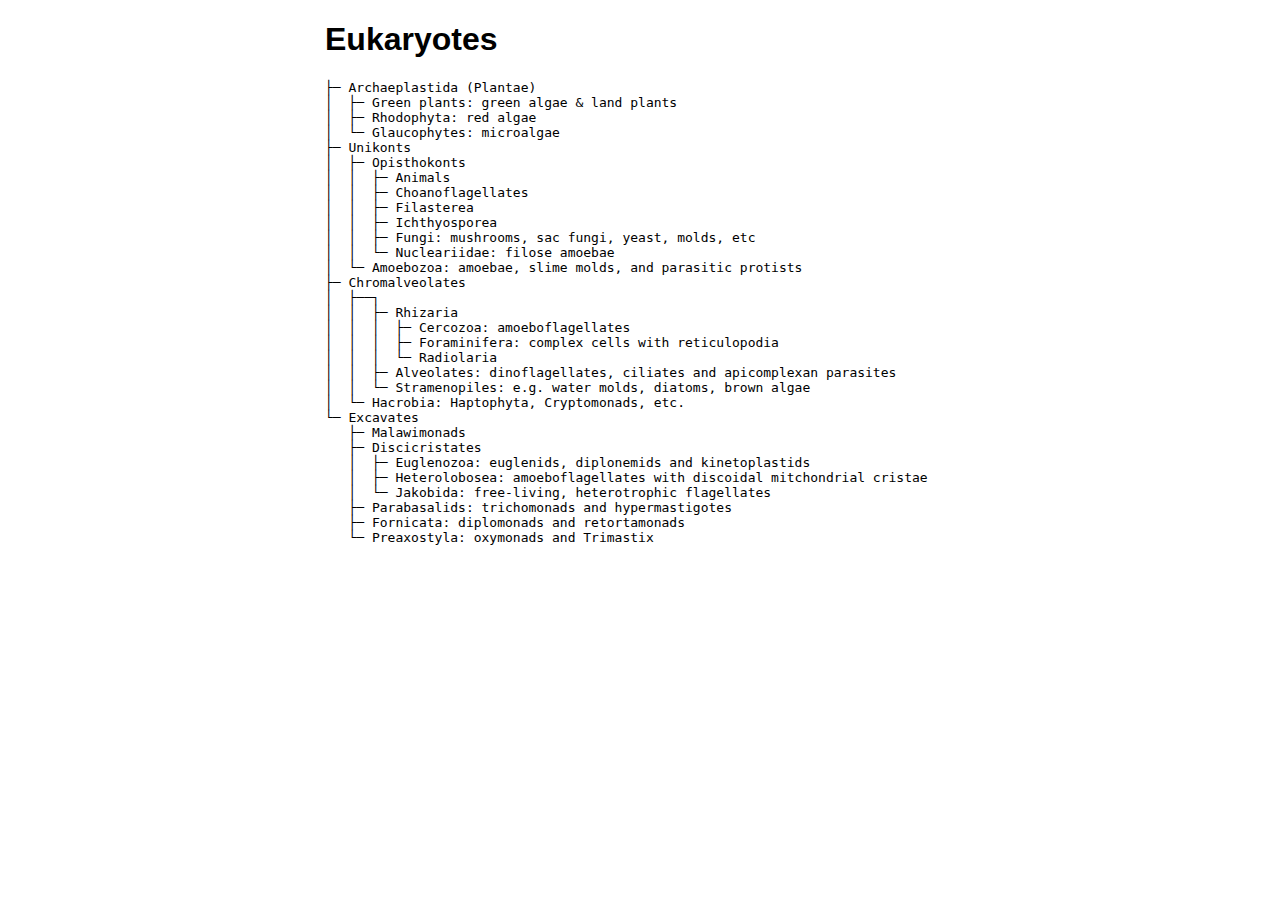
<file: .netlify/functions/node_modules/treeify/examples/eukaryotes.html>
<!DOCTYPE html>
<html>
   <head>
      <meta http-equiv="Content-Type" content="text/html; charset=utf-8">

      <script src="../treeify.js"></script>
      <script>
         // when a loader isn't present the UMD falls back to using a window 'global'
         window.require = function() {
            return window.treeify;
         };
      </script>
      <script src="./eukaryotes.js"></script>

      <style>
         body {
            display: block;
            width: 630px;
            margin: auto;
            font-family: sans-serif;
         }
      </style>
   </head>
   <body>
      <h1>Eukaryotes</h1>
      <pre id="pre"></pre>
      <script>
         document.getElementById('pre').innerText = treeify.asTree(Eukaryotes, true);
      </script>
   </body>
</html>
</file>
